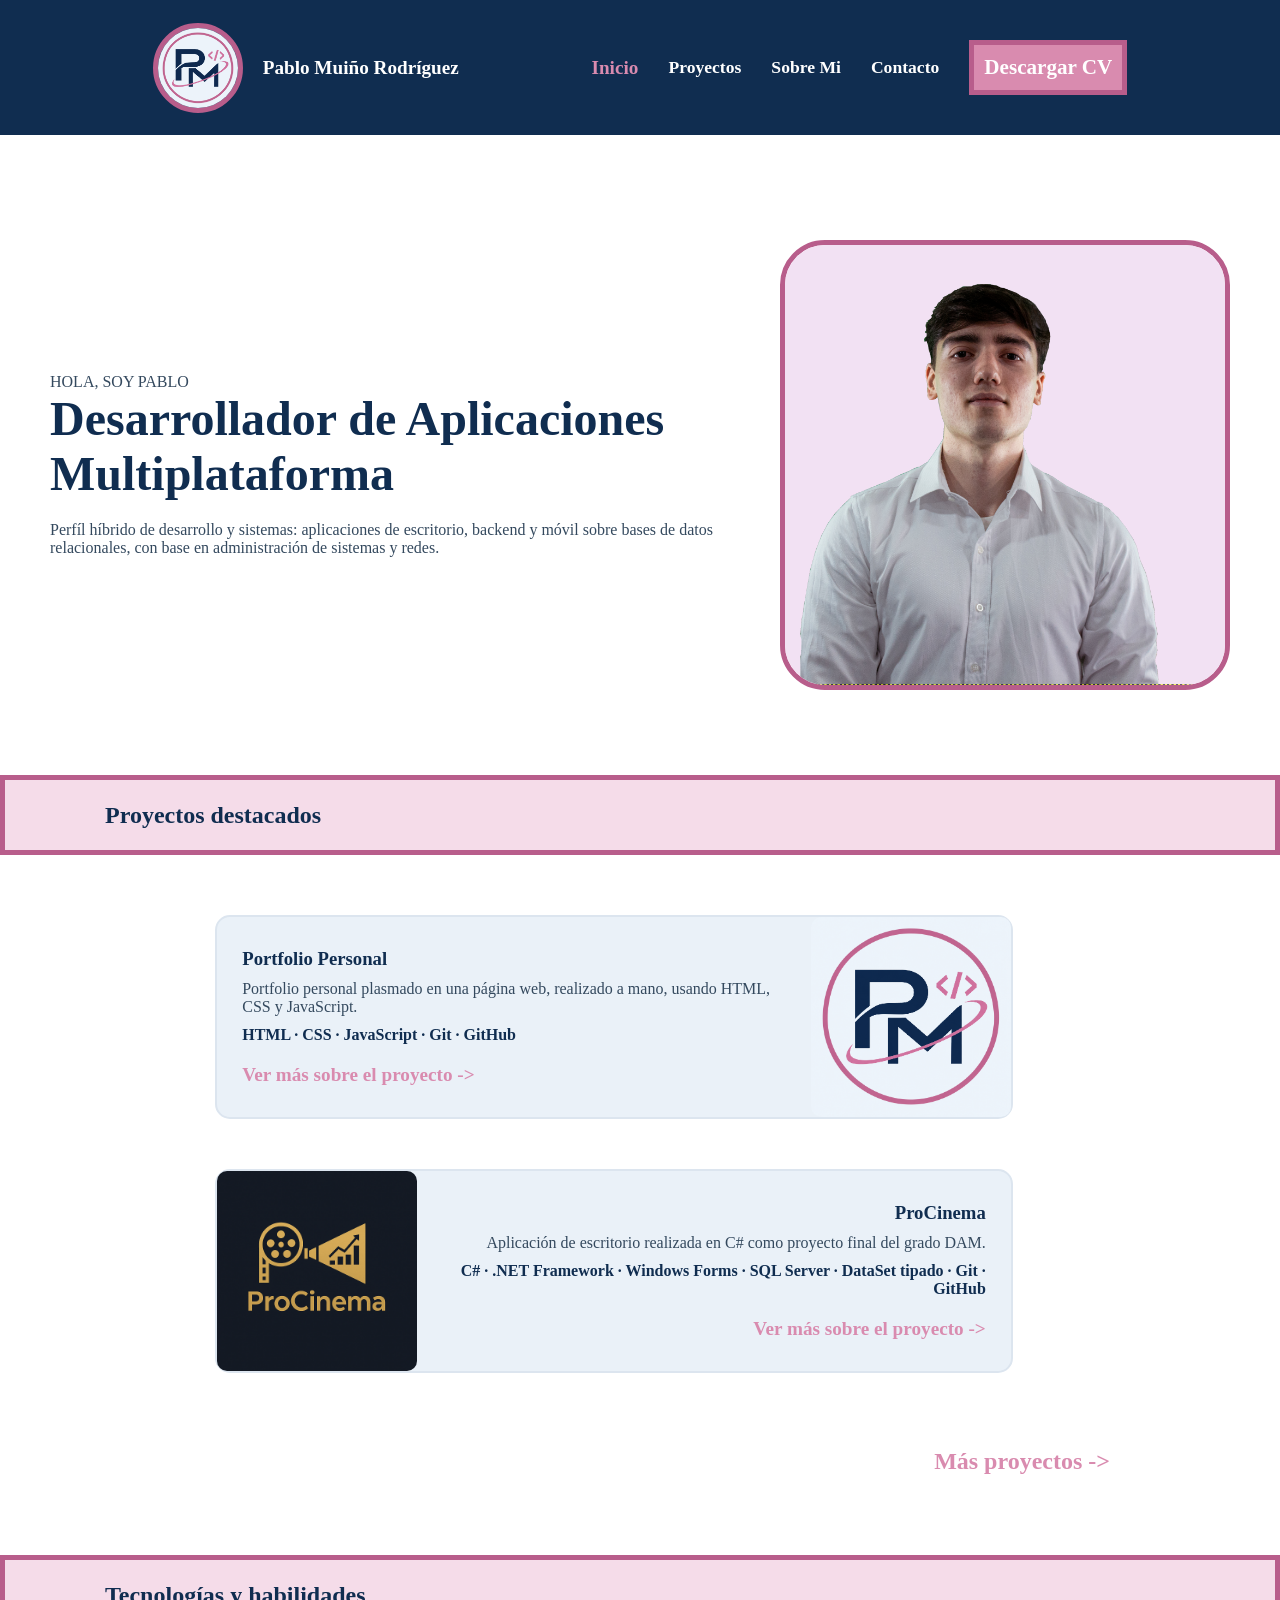
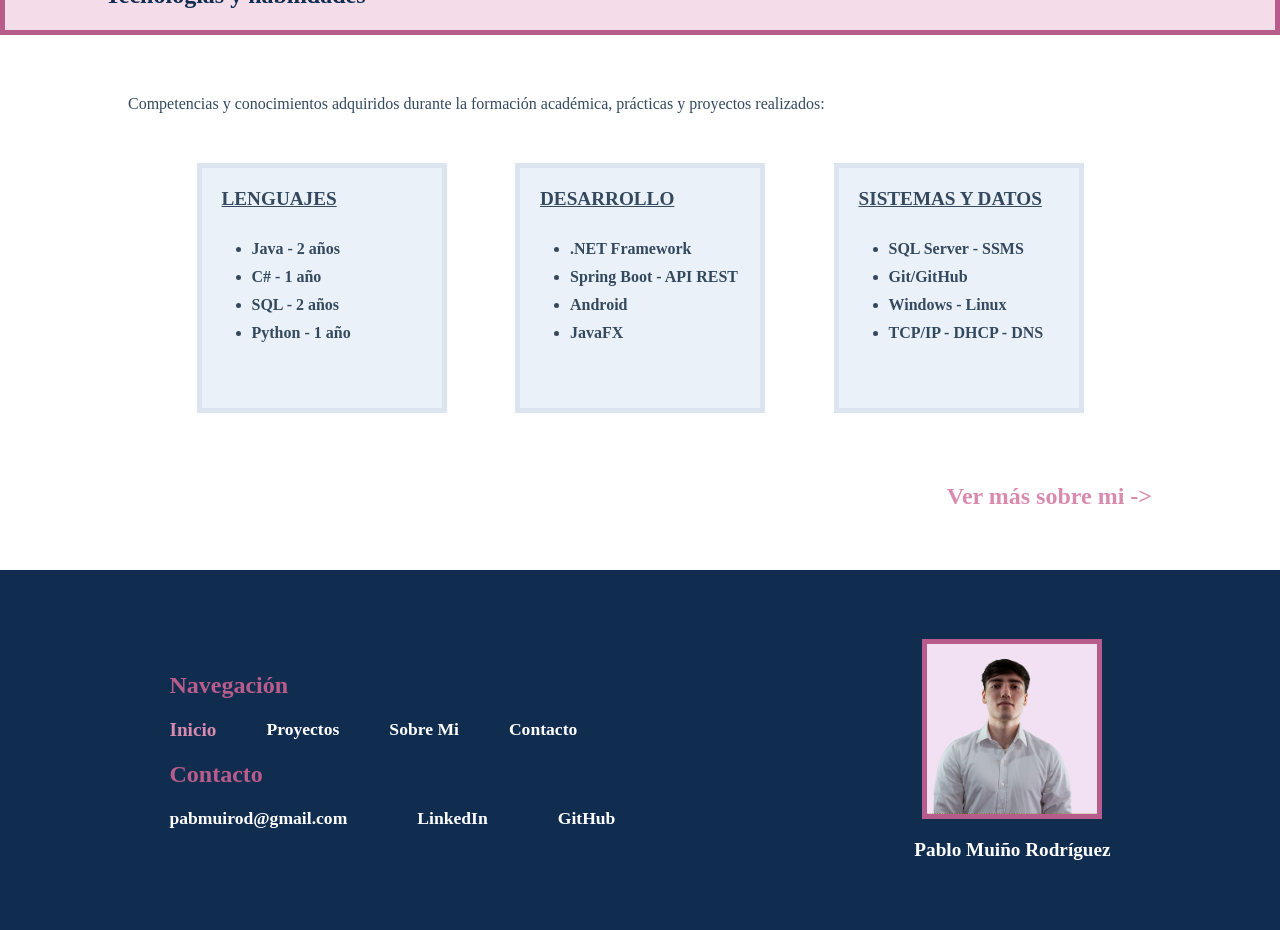
<file: index.html>
<!DOCTYPE html>
    <html lang="en">
    <head>
        <meta charset="UTF-8">
        <meta name="viewport" content="width=device-width, initial-scale=1.0">
        <title>Portfolio-Pablo-Muiño-Rodríguez-Inicio</title>
        <link rel="icon" type="image/png" href="img/logo_portfolio.png">

        <!-- Archivos css relacionados con la página -->
        <link rel="stylesheet" href="css/header.css">
        <link rel="stylesheet" href="css/footer.css">
        <link rel="stylesheet" href="css/index.css">
    </head>
    <body>
        <!-- Header principal de la página web -->
        <header>
            <!-- Nombre e imagen personal incluidos en el header -->
            <div class="headerNombre">
                <img src="img/logo_portfolio.png" alt="Icono de la página web">
                <p>Pablo Muiño Rodríguez</p>
            </div>

            <!-- Apartados de la página web, así como un enlace de descarga del CV personal -->
            <div class="headerApartados">
                <nav class="apartados">
                    <ul>
                        <li><a href="index.html" class="apartadoSeleccionado">Inicio</a></li>
                        <li><a href="proyectos.html">Proyectos</a></li>
                        <li><a href="sobreMi.html">Sobre Mi</a></li>
                        <li><a href="contacto.html">Contacto</a></li>
                    </ul>
                </nav>
                <div class="CV">
                    <a href="docs/CV_Pablo_Muino_Rodriguez.pdf" download="CV_Pablo_Muino_Rodriguez.pdf">Descargar CV</a>
                </div>
            </div>
        </header>

        <!-- Sección de presentación acompañado de una foto personal -->
        <section class="presentacion">
            <div class="textosPresentacion">
                <p>HOLA, SOY PABLO</p>
                <h1>Desarrollador de Aplicaciones Multiplataforma</h1>
                <p>Perfíl híbrido de desarrollo y sistemas: aplicaciones de escritorio, backend y móvil sobre bases de datos relacionales, con base en administración de sistemas y redes.</p>
            </div>
            <img src="img/img_cv.png" alt="Foto personal de frente">
        </section>

        <!-- Sección de proyectos destacados con enlace a la página Proyectos -->
        <section class="proyectosDestacados">

            <!-- Título de la sección -->
            <div class="titulo">
                <h2>Proyectos destacados</h2>
            </div>

            <!-- Contenido de la sección que incluye los diferentes proyectos a modo de "tarjetas" y un enlace a la página Proyectos -->
            <div class="contenido">
                <div class="proyectos">
                    <article class="proyecto">
                        <div class="textos">
                            <h3>Portfolio Personal</h3>
                            <p>Portfolio personal plasmado en una página web, realizado a mano, usando HTML, CSS y JavaScript.</p>
                            <p class="textoTecnologias">HTML · CSS · JavaScript · Git · GitHub</p>
                            <a href="proyectos_individuales.html">Ver más sobre el proyecto -></a>
                        </div>
                        <img src="img/logo_portfolio.png" alt="Imagen del proyecto portfolio">
                    </article>

                    <article class="proyecto">
                        <div class="textos">
                            <h3>ProCinema</h3>
                            <p>Aplicación de escritorio realizada en C# como proyecto final del grado DAM.</p>
                            <p class="textoTecnologias">C# · .NET Framework · Windows Forms · SQL Server · DataSet tipado · Git · GitHub</p>
                            <a href="proyectos_individuales.html">Ver más sobre el proyecto -></a>
                        </div>
                        <img src="img/logo_ProCInema.png" alt="Imagen del proyecto ProCinema">
                    </article>
                </div>

                <!-- Enlace a la página Proyectos -->
                <a href="proyectos.html" class="enlaceProyectos">Más proyectos -></a>
            </div>
        </section>

        <!-- Sección de tecnologías y habilidades con enlace a la página Formacion -->
        <section class="tecnologiasHabilidades">

            <!-- Título de la sección -->
            <div class="titulo">
                <h2>Tecnologías y habilidades</h2>
            </div>

            <!-- Contenido de la sección que incluye las tecnologías y habilidades adquiridas y un enlace a la página Formación -->
            <div class="contenido">
                <p>Competencias y conocimientos adquiridos durante la formación académica, prácticas y proyectos realizados:</p>
                <div class="tecnologias">

                    <!-- Apartado de lenguajes -->
                    <div class="lenguajes">
                        <p class="tituloLenguajes">LENGUAJES</p>
                        <ul>
                            <li>Java - 2 años</li>
                            <li>C# - 1 año</li>
                            <li>SQL - 2 años</li>
                            <li>Python - 1 año</li>
                        </ul>
                    </div>

                    <!-- Apartado de desarrollo -->
                    <div class="desarrollo">
                        <p class="tituloDesarrollo">DESARROLLO</p>
                        <ul>
                            <li>.NET Framework</li>
                            <li>Spring Boot - API REST</li>
                            <li>Android</li>
                            <li>JavaFX</li>
                        </ul>
                    </div>

                    <!-- Apartado de sistemas -->
                    <div class="sistemas">
                        <p class="tituloSistemas">SISTEMAS Y DATOS</p>
                        <ul>
                            <li>SQL Server - SSMS</li>
                            <li>Git/GitHub</li>
                            <li>Windows - Linux</li>
                            <li>TCP/IP - DHCP - DNS</li>
                        </ul>
                    </div>
                </div>

                <!-- Enlace a la página Formación -->
                <a class="enlacePerfil" href="sobreMi.html">Ver más sobre mi -></a>
            </div>
        </section>

        <!-- Footer principal de la página web -->
        <footer>
            <!-- Enlaces de navegación y de contacto -->
            <div class="footerEnlaces">
                <p>Navegación</p>
                <nav class="footerNavegacion">
                    <ul>
                        <li><a href="index.html" class="apartadoSeleccionado">Inicio</a></li>
                        <li><a href="proyectos.html">Proyectos</a></li>
                        <li><a href="sobreMi.html">Sobre Mi</a></li>
                        <li><a href="contacto.html">Contacto</a></li>
                    </ul>
                </nav>
                <p>Contacto</p>
                <div class="footerContacto">
                    <a href="mailto:pabmuirod@gmail.com">pabmuirod@gmail.com</a>
                    <a href="https://www.linkedin.com/in/pablo-muiño-62a3a3372">LinkedIn</a>
                    <a href="https://github.com/Pablo-Muino">GitHub</a>
                </div>
            </div>

            <!-- Nombre e imagen personal incluidos en el footer -->
            <div class="footerNombre">
                <img src="img/img_cv.png" alt="Foto personal de frente">
                <p>Pablo Muiño Rodríguez</p>
            </div>
        </footer>
    </body>
</html>
</file>
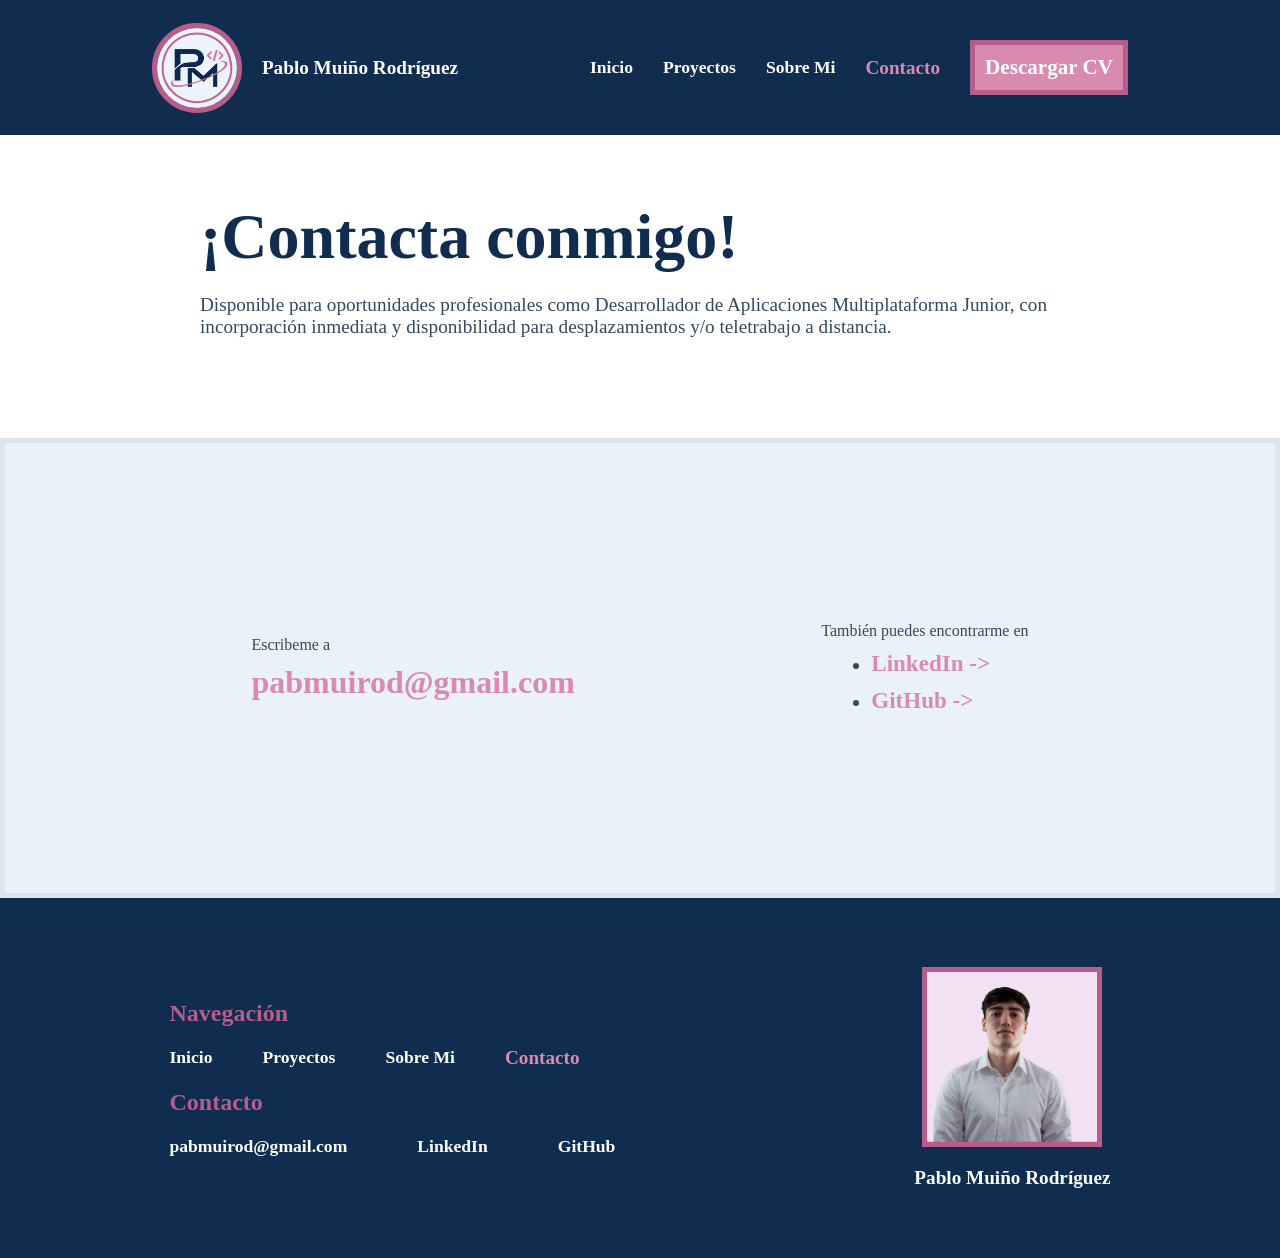
<file: contacto.html>
<!DOCTYPE html>
    <html lang="en">
    <head>
        <meta charset="UTF-8">
        <meta name="viewport" content="width=device-width, initial-scale=1.0">
        <title>Portfolio-Pablo-Muiño-Rodríguez-Contacto</title>
        <link rel="icon" type="image/png" href="img/logo_portfolio.png">

        <!-- Archivos css relacionados con la página -->
        <link rel="stylesheet" href="css/header.css">
        <link rel="stylesheet" href="css/footer.css">
        <link rel="stylesheet" href="css/contacto.css">
    </head>
    <body>
        <!-- Header principal de la página web -->
        <header>
            <!-- Nombre e imagen personal incluidos en el header -->
            <div class="headerNombre">
                <img src="img/logo_portfolio.png" alt="Icono de la página web">
                <p>Pablo Muiño Rodríguez</p>
            </div>

            <!-- Apartados de la página web, así como un enlace de descarga del CV personal -->
            <div class="headerApartados">
                <div class="apartados">
                    <ul>
                        <li><a href="index.html">Inicio</a></li>
                        <li><a href="proyectos.html">Proyectos</a></li>
                        <li><a href="sobreMi.html">Sobre Mi</a></li>
                        <li><a href="contacto.html" class="apartadoSeleccionado">Contacto</a></li>
                    </ul>
                </div>
                <div class="CV">
                    <a href="docs/CV_Pablo_Muino_Rodriguez.pdf" download="CV_Pablo_Muino_Rodriguez.pdf">Descargar CV</a>
                </div>
            </div>
        </header>

        <!-- Encabezado de la página -->
        <section class="encabezado">
            <h1>¡Contacta conmigo!</h1>
            <p>Disponible para oportunidades profesionales como Desarrollador de Aplicaciones Multiplataforma Junior, con incorporación inmediata y disponibilidad para desplazamientos y/o teletrabajo a distancia.</p>
        </section>

        <!-- Información referente a la formación y experiencia profesional -->
        <section class="informacion">
            <div class="correo">
                <p>Escribeme a</p>
                <a href="mailto:pabmuirod@gmail.com">pabmuirod@gmail.com</a>
            </div>

            <div class="otrosEnlaces">
                <p>También puedes encontrarme en</p>
                <ul>
                    <li><a href="https://www.linkedin.com/in/pablo-muiño-62a3a3372">LinkedIn -></a></li>
                    <li><a href="https://github.com/Pablo-Muino">GitHub -></a></li>
                </ul>
            </div>
        </section>

        <!-- Footer principal de la página web -->
        <footer>
            <!-- Enlaces de navegación y de contacto -->
            <div class="footerEnlaces">
                <p>Navegación</p>
                <div class="footerNavegacion">
                    <ul>
                        <li><a href="index.html">Inicio</a></li>
                        <li><a href="proyectos.html">Proyectos</a></li>
                        <li><a href="sobreMi.html">Sobre Mi</a></li>
                        <li><a href="contacto.html" class="apartadoSeleccionado">Contacto</a></li>
                    </ul>
                </div>
                <p>Contacto</p>
                <div class="footerContacto">
                    <a href="mailto:pabmuirod@gmail.com">pabmuirod@gmail.com</a>
                    <a href="https://www.linkedin.com/in/pablo-muiño-62a3a3372">LinkedIn</a>
                    <a href="https://github.com/Pablo-Muino">GitHub</a>
                </div>
            </div>

            <!-- Nombre e imagen personal incluidos en el footer -->
            <div class="footerNombre">
                <img src="img/img_cv.png" alt="Foto personal de frente">
                <p>Pablo Muiño Rodríguez</p>
            </div>
        </footer>
    </body>
</html>
</file>
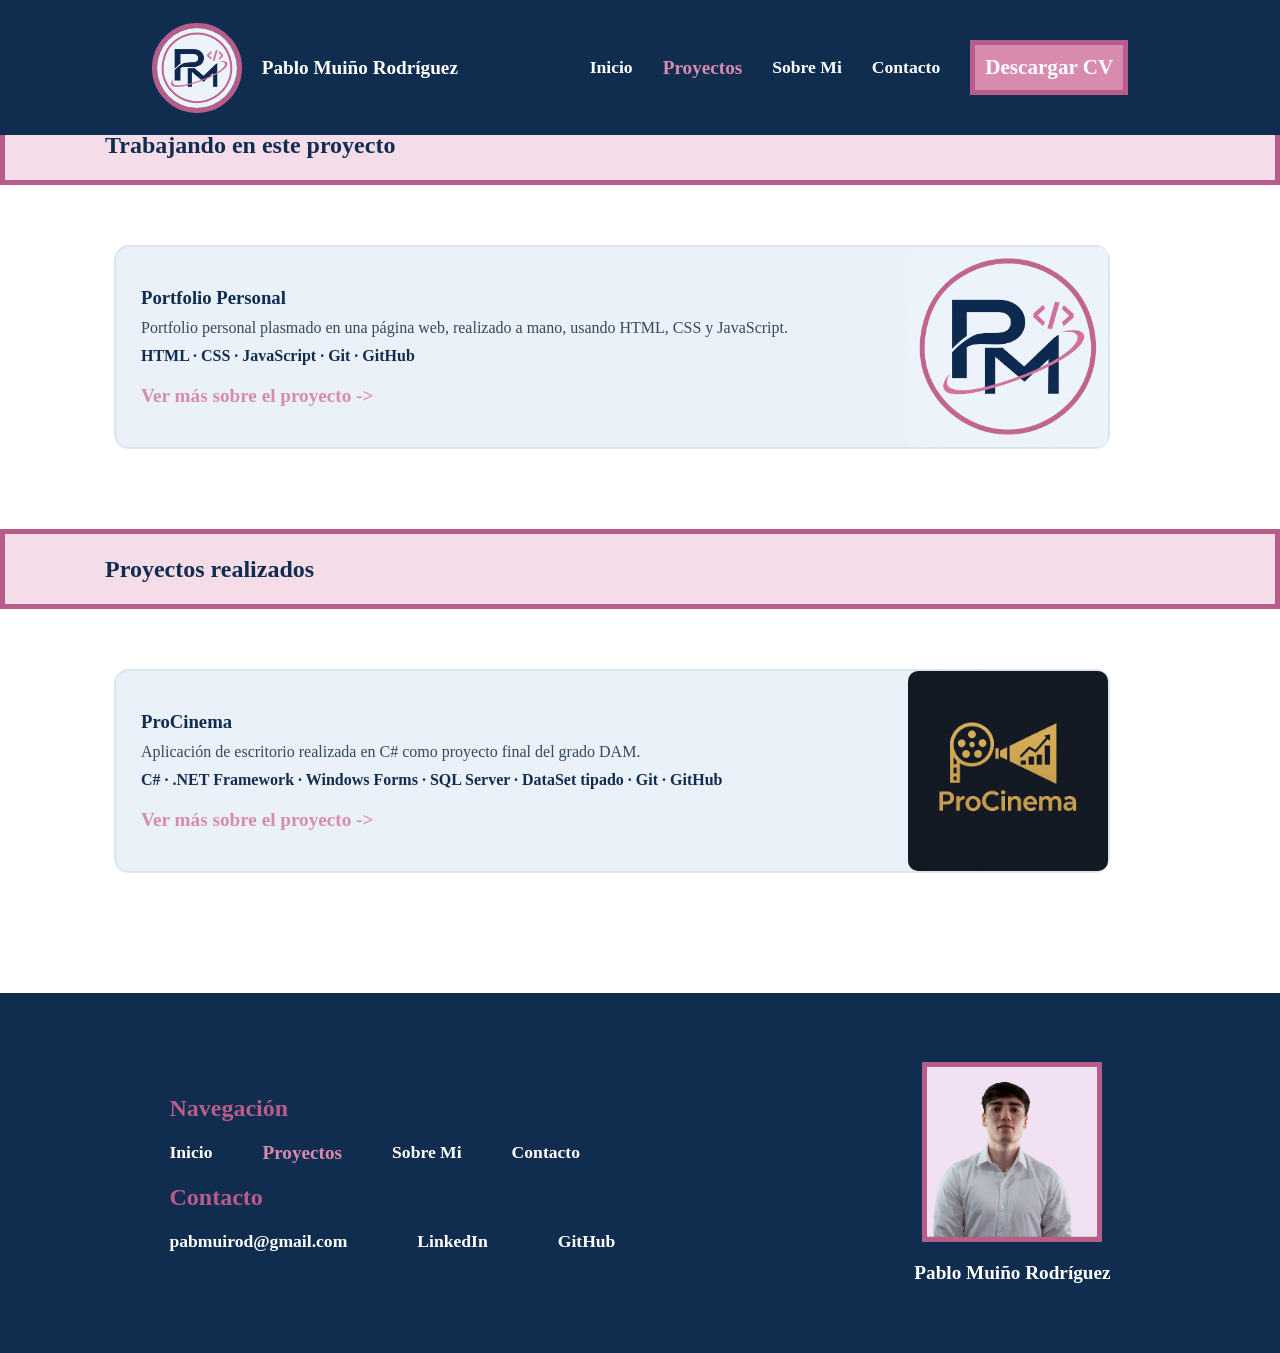
<file: proyectos.html>
<!DOCTYPE html>
<html lang="en">
    <head>
        <meta charset="UTF-8">
        <meta name="viewport" content="width=device-width, initial-scale=1.0">
        <title>Portfolio-Pablo-Muiño-Rodríguez-Proyectos</title>
        <link rel="icon" type="image/png" href="img/logo_portfolio.png">

        <!-- Archivos css relacionados con la página -->
        <link rel="stylesheet" href="css/header.css">
        <link rel="stylesheet" href="css/footer.css">
        <link rel="stylesheet" href="css/proyectos.css">
    </head>
    <body>
        <!-- Header principal de la página web -->
        <header>
            <!-- Nombre e imagen personal incluidos en el header -->
            <div class="headerNombre">
                <img src="img/logo_portfolio.png" alt="Icono de la página web">
                <p>Pablo Muiño Rodríguez</p>
            </div>

            <!-- Apartados de la página web, así como un enlace de descarga del CV personal -->
            <div class="headerApartados">
                <div class="apartados">
                    <ul>
                        <li><a href="index.html">Inicio</a></li>
                        <li><a href="proyectos.html" class="apartadoSeleccionado">Proyectos</a></li>
                        <li><a href="sobreMi.html">Sobre Mi</a></li>
                        <li><a href="contacto.html">Contacto</a></li>
                    </ul>
                </div>
                
                <div class="CV">
                    <a href="docs/CV_Pablo_Muino_Rodriguez.pdf" download="CV_Pablo_Muino_Rodriguez.pdf">Descargar CV</a>
                </div>
            </div>
        </header>

        <!-- Sección de proyecto actual -->
        <section class="proyectoActual">

            <!-- Título de la sección -->
            <div class="titulo">
                <h2>Trabajando en este proyecto</h2>
            </div>

            <!-- Contenido de la sección que incluye el proyecto actual a modo de "tarjeta" -->
            <div class="contenido">
                <div class="proyecto">
                    <div class="textos">
                        <h3>Portfolio Personal</h3>
                        <p>Portfolio personal plasmado en una página web, realizado a mano, usando HTML, CSS y JavaScript.</p>
                        <p class="textoTecnologias">HTML · CSS · JavaScript · Git · GitHub</p>
                        <a href="proyectos_individuales.html">Ver más sobre el proyecto -></a>
                    </div>
                    <img src="img/logo_portfolio.png" alt="Imagen del proyecto portfolio">
                </div>
            </div>
        </section>

        <!-- Sección de proyectos -->
        <section class="proyectos">

            <!-- Título de la sección -->
            <div class="titulo">
                <h2>Proyectos realizados</h2>
            </div>

            <!-- Contenido de la sección que incluye el resto de proyectos a modo de "tarjeta" -->
            <div class="contenido">
                <div class="proyecto">
                    <div class="textos">
                        <h3>ProCinema</h3>
                        <p>Aplicación de escritorio realizada en C# como proyecto final del grado DAM.</p>
                        <p class="textoTecnologias">C# · .NET Framework · Windows Forms · SQL Server · DataSet tipado · Git · GitHub</p>
                        <a href="proyectos_individuales.html">Ver más sobre el proyecto -></a>
                    </div>
                    <img src="img/logo_ProCInema.png" alt="Imagen del proyecto ProCinema">
                </div>
            </div>
        </section>

        <!-- Footer principal de la página web -->
        <footer>
            <!-- Enlaces de navegación y de contacto -->
            <div class="footerEnlaces">
                <p>Navegación</p>
                <div class="footerNavegacion">
                    <ul>
                        <li><a href="index.html">Inicio</a></li>
                        <li><a href="proyectos.html" class="apartadoSeleccionado">Proyectos</a></li>
                        <li><a href="sobreMi.html">Sobre Mi</a></li>
                        <li><a href="contacto.html">Contacto</a></li>
                    </ul>
                </div>

                <p>Contacto</p>
                <div class="footerContacto">
                    <a href="mailto:pabmuirod@gmail.com">pabmuirod@gmail.com</a>
                    <a href="https://www.linkedin.com/in/pablo-muiño-62a3a3372">LinkedIn</a>
                    <a href="https://github.com/Pablo-Muino">GitHub</a>
                </div>
            </div>

            <!-- Nombre e imagen personal incluidos en el footer -->
            <div class="footerNombre">
                <img src="img/img_cv.png" alt="Foto personal de frente">
                <p>Pablo Muiño Rodríguez</p>
            </div>
        </footer>
    </body>
</html>
</file>
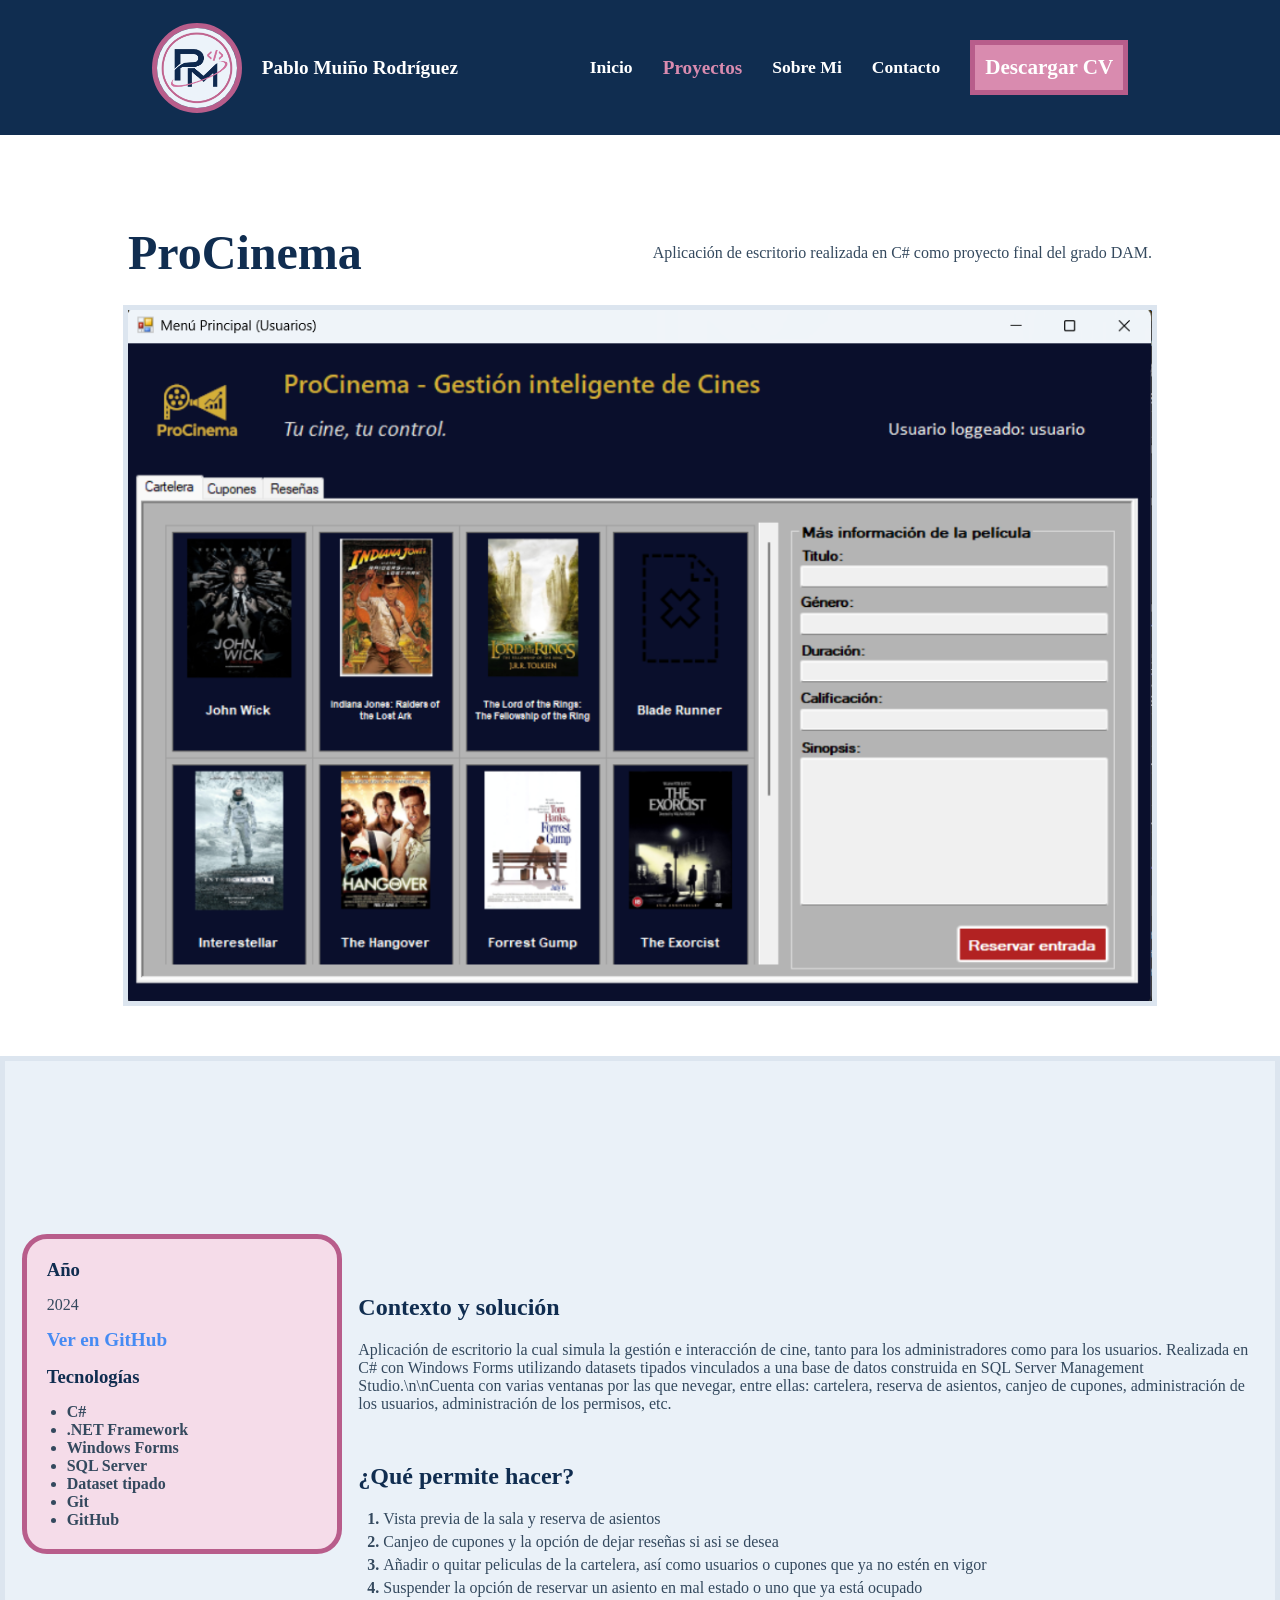
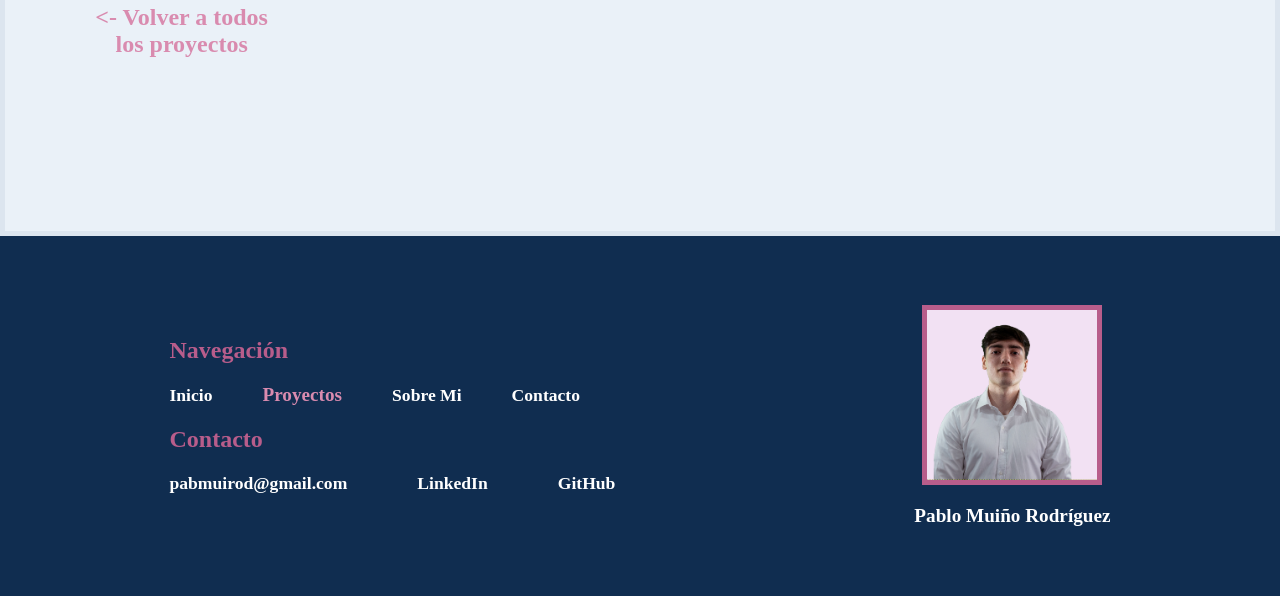
<file: proyectos_individuales.html>
<!DOCTYPE html>
<html lang="en">
    <head>
        <meta charset="UTF-8">
        <meta name="viewport" content="width=device-width, initial-scale=1.0">
        <title>Portfolio-Pablo-Muiño-Rodríguez-Proyectos-Individuales</title>
        <link rel="icon" type="image/png" href="img/logo_portfolio.png">

        <!-- Archivos css relacionados con la página -->
        <link rel="stylesheet" href="css/header.css">
        <link rel="stylesheet" href="css/footer.css">
        <link rel="stylesheet" href="css/proyectos_individuales.css">
    </head>
    <body>
        <!-- Header principal de la página web -->
        <header>
            <!-- Nombre e imagen personal incluidos en el header -->
            <div class="headerNombre">
                <img src="img/logo_portfolio.png" alt="Icono de la página web">
                <p>Pablo Muiño Rodríguez</p>
            </div>

            <!-- Apartados de la página web, así como un enlace de descarga del CV personal -->
            <div class="headerApartados">
                <div class="apartados">
                    <ul>
                        <li><a href="index.html">Inicio</a></li>
                        <li><a href="proyectos.html" class="apartadoSeleccionado">Proyectos</a></li>
                        <li><a href="sobreMi.html">Sobre Mi</a></li>
                        <li><a href="contacto.html">Contacto</a></li>
                    </ul>
                </div>
                
                <div class="CV">
                    <a href="docs/CV_Pablo_Muino_Rodriguez.pdf" download="CV_Pablo_Muino_Rodriguez.pdf">Descargar CV</a>
                </div>
            </div>
        </header>

        <!-- Sección del proyecto actual -->
        <section class="proyecto">

            <!-- Encabezado del proyecto actual -->
            <div class="encabezado">
                <div class="tituloDescripcion">
                    <h1>ProCinema</h1>
                    <p>Aplicación de escritorio realizada en C# como proyecto final del grado DAM.</p>
                </div>
                <img src="img/img_ProCinema.png" alt="Imagen completa del proyecto ProCinema">
            </div>
            
            <!-- Información adicional del proyecto -->
            <div class="informacion">

                <!-- Detalles del proyecto y enlace a la página proyectos -->
                <div class="detallesVolver">
                    <div class="detalles">
                        <h3>Año</h3>
                        <p>2024</p>
                        <a href="https://github.com/Pablo-Muino/TFG-DAM-ProCinema">Ver en GitHub</a>
                        <h3>Tecnologías</h3>
                        <ul>
                            <li>C#</li>
                            <li>.NET Framework</li>
                            <li>Windows Forms</li>
                            <li>SQL Server</li>
                            <li>Dataset tipado</li>
                            <li>Git</li>
                            <li>GitHub</li>
                        </ul>
                    </div>
                    
                    <a class="enlaceProyectos" href="proyectos.html"><- Volver a todos los proyectos</a>
                </div>

                <!-- Contexto del proyecto y sus funcionalidades -->
                <div class="contextoFunciones">
                    <div class="contexto">
                        <h2>Contexto y solución</h2>
                        <p>Aplicación de escritorio la cual simula la gestión e interacción de cine, tanto para los administradores como para los usuarios. Realizada en C# con Windows Forms utilizando datasets tipados vinculados a una base de datos construida en SQL Server Management Studio.\n\nCuenta con varias ventanas por las que nevegar, entre ellas: cartelera, reserva de asientos, canjeo de cupones, administración de los usuarios, administración de los permisos, etc.</p>
                    </div>
                    <div class="funciones">
                        <h2>¿Qué permite hacer?</h2>
                        <ol>
                            <li>Vista previa de la sala y reserva de asientos</li>
                            <li>Canjeo de cupones y la opción de dejar reseñas si asi se desea</li>
                            <li>Añadir o quitar peliculas de la cartelera, así como usuarios o cupones que ya no estén en vigor</li>
                            <li>Suspender la opción de reservar un asiento en mal estado o uno que ya está ocupado</li>
                        </ol>
                    </div>
                </div>
            </div>
        </section>

        <!-- Footer principal de la página web -->
        <footer>
            <!-- Enlaces de navegación y de contacto -->
            <div class="footerEnlaces">
                <p>Navegación</p>
                <div class="footerNavegacion">
                    <ul>
                        <li><a href="index.html">Inicio</a></li>
                        <li><a href="proyectos.html" class="apartadoSeleccionado">Proyectos</a></li>
                        <li><a href="sobreMi.html">Sobre Mi</a></li>
                        <li><a href="contacto.html">Contacto</a></li>
                    </ul>
                </div>

                <p>Contacto</p>
                <div class="footerContacto">
                    <a href="mailto:pabmuirod@gmail.com">pabmuirod@gmail.com</a>
                    <a href="https://www.linkedin.com/in/pablo-muiño-62a3a3372">LinkedIn</a>
                    <a href="https://github.com/Pablo-Muino">GitHub</a>
                </div>
            </div>

            <!-- Nombre e imagen personal incluidos en el footer -->
            <div class="footerNombre">
                <img src="img/img_cv.png" alt="Foto personal de frente">
                <p>Pablo Muiño Rodríguez</p>
            </div>
        </footer>
    </body>
</html>
</file>
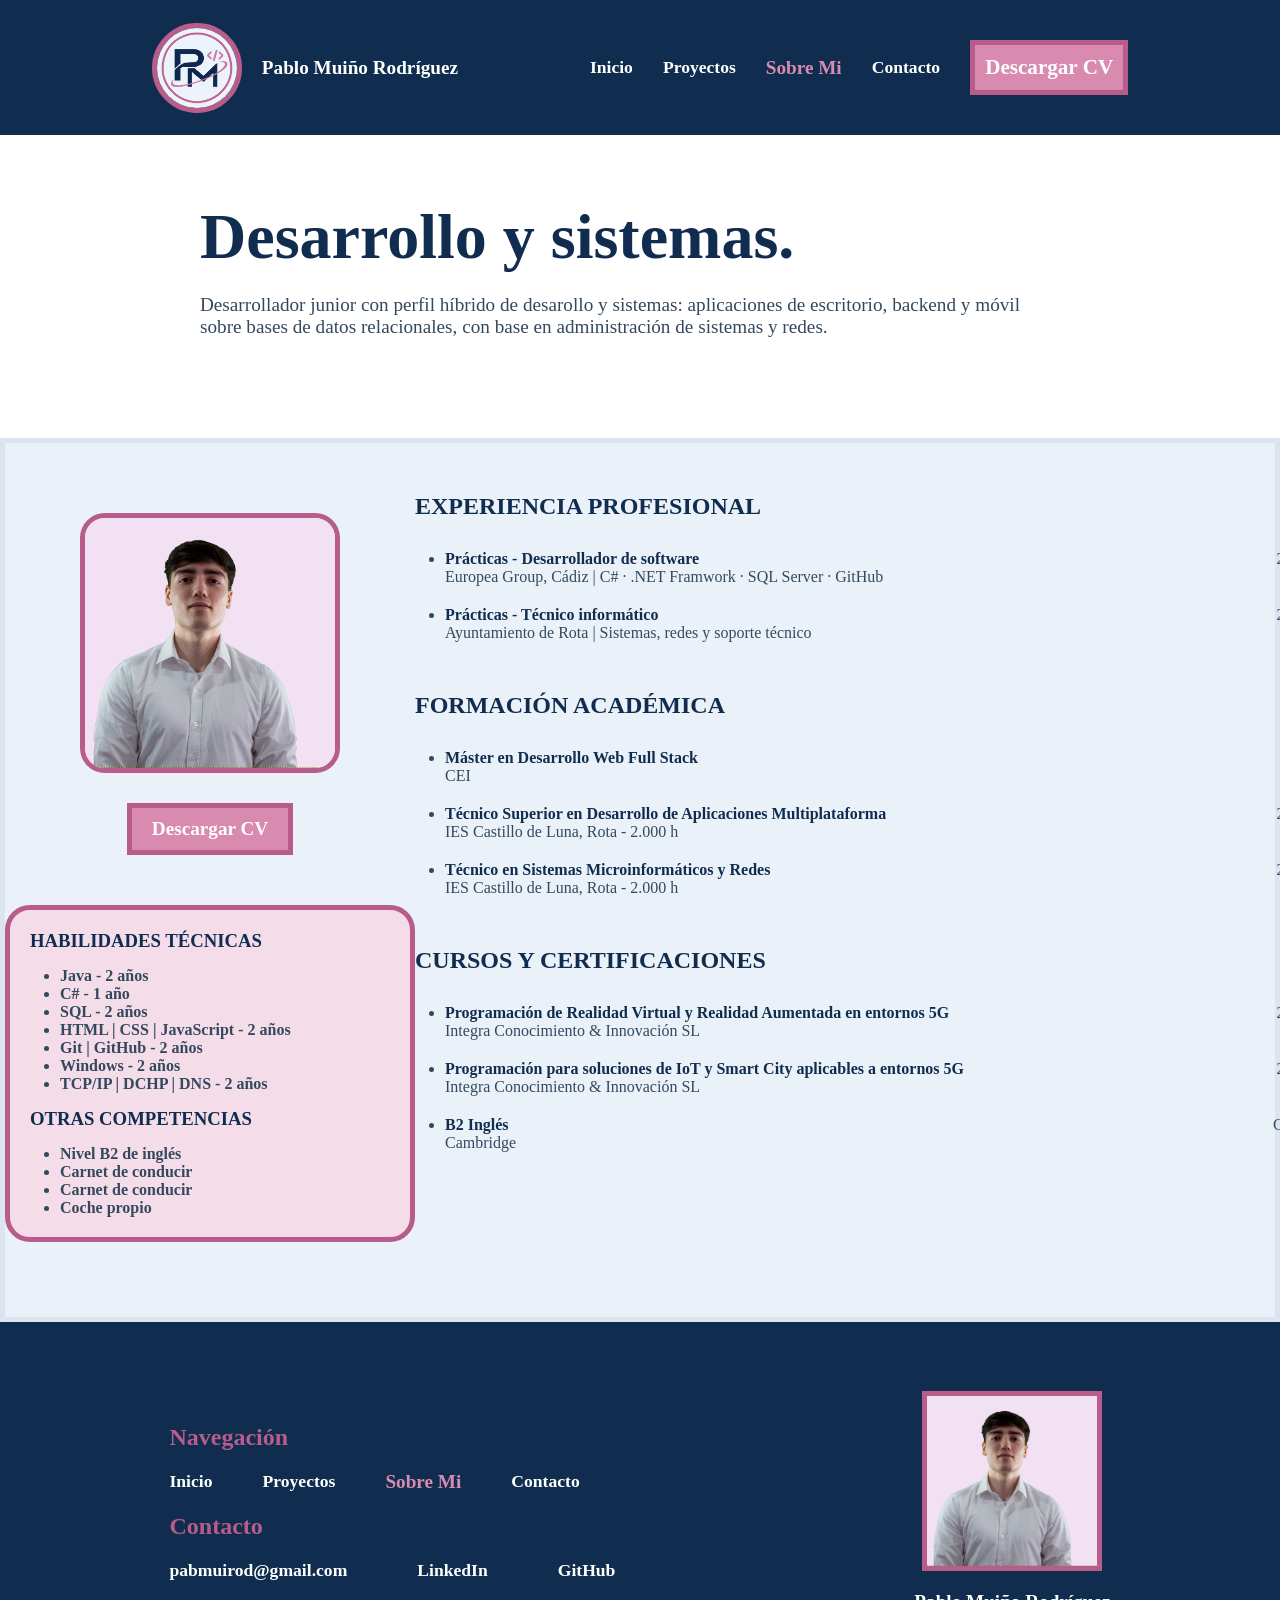
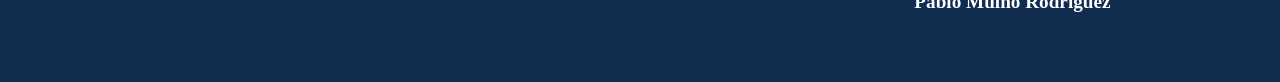
<file: sobreMi.html>
<!DOCTYPE html>
    <html lang="en">
    <head>
        <meta charset="UTF-8">
        <meta name="viewport" content="width=device-width, initial-scale=1.0">
        <title>Portfolio-Pablo-Muiño-Rodríguez-Sobre Mi</title>
        <link rel="icon" type="image/png" href="img/logo_portfolio.png">

        <!-- Archivos css relacionados con la página -->
        <link rel="stylesheet" href="css/header.css">
        <link rel="stylesheet" href="css/footer.css">
        <link rel="stylesheet" href="css/sobreMi.css">
    </head>
    <body>
        <!-- Header principal de la página web -->
        <header>
            <!-- Nombre e imagen personal incluidos en el header -->
            <div class="headerNombre">
                <img src="img/logo_portfolio.png" alt="Icono de la página web">
                <p>Pablo Muiño Rodríguez</p>
            </div>

            <!-- Apartados de la página web, así como un enlace de descarga del CV personal -->
            <div class="headerApartados">
                <div class="apartados">
                    <ul>
                        <li><a href="index.html">Inicio</a></li>
                        <li><a href="proyectos.html">Proyectos</a></li>
                        <li><a href="sobreMi.html" class="apartadoSeleccionado">Sobre Mi</a></li>
                        <li><a href="contacto.html">Contacto</a></li>
                    </ul>
                </div>
                <div class="CV">
                    <a href="docs/CV_Pablo_Muino_Rodriguez.pdf" download="CV_Pablo_Muino_Rodriguez.pdf">Descargar CV</a>
                </div>
            </div>
        </header>

        <!-- Encabezado de la página -->
        <section class="encabezado">
            <h1>Desarrollo y sistemas.</h1>
            <p>Desarrollador junior con perfil híbrido de desarollo y sistemas: aplicaciones de escritorio, backend y móvil sobre bases de datos relacionales, con base en administración de sistemas y redes.</p>
        </section>

        <!-- Información referente a la formación y experiencia profesional -->
        <section class="informacion">

            <!-- Imagen de CV y habilidades técnicas personales -->
            <div class="imagenHabilidades">
                <div class="imagenCV">
                    <img src="img/img_cv.png" alt="Imagen personal de frente">
                    <a href="docs/CV_Pablo_Muino_Rodriguez.pdf" download="CV_Pablo_Muino_Rodriguez.pdf">Descargar CV</a>
                </div>

                <div class="habilidadesTecnicas">
                    <!-- Habilidades técnicas personales -->
                    <h3>HABILIDADES TÉCNICAS</h3>
                    <ul class="habilidades">
                        <li>Java - 2 años</li>
                        <li>C# - 1 año</li>
                        <li>SQL - 2 años</li>
                        <li>HTML | CSS | JavaScript - 2 años</li>
                        <li>Git | GitHub - 2 años</li>
                        <li>Windows - 2 años</li>
                        <li>TCP/IP | DCHP | DNS - 2 años</li>
                    </ul>

                    <!-- Otras competencias de importancia -->
                    <h3>OTRAS COMPETENCIAS</h3>
                    <ul class="habilidades">
                        <li>Nivel B2 de inglés</li>
                        <li>Carnet de conducir</li>
                        <li>Carnet de conducir</li>
                        <li>Coche propio</li>
                    </ul>
                </div>
            </div>

            <!-- Información detallada sobre la formación y experiencia profesional -->
            <div class="info">

                <!-- Experiencias profesionales adquiridas durante el tiempo -->
                <div class="contenedorExperiencia">
                    <h2>EXPERIENCIA PROFESIONAL</h2>
                    <ul>
                        <li class="experiencia">
                            <div>
                                <p class="tituloExperiencia">Prácticas - Desarrollador de software</p>
                                <p>2024/2025</p>
                            </div>
                            <p class="detalles">Europea Group, Cádiz | C# · .NET Framwork · SQL Server · GitHub</p>
                        </li>

                        <li class="experiencia">
                            <div>
                                <p class="tituloExperiencia">Prácticas - Técnico informático</p>
                                <p>2023/2023</p>
                            </div>
                            <p class="detalles">Ayuntamiento de Rota | Sistemas, redes y soporte técnico</p>
                        </li>
                    </ul>
                </div>
                
                <!-- Formaciones adquiridas durante el tiempo -->
                <div class="contenedorFormacion">
                    <h2>FORMACIÓN ACADÉMICA</h2>
                    <ul>
                        <li class="formacion">
                            <div>
                                <p class="tituloFormacion">Máster en Desarrollo Web Full Stack</p>
                                <p>En curso</p>
                            </div>
                            <p class="detalles">CEI</p>
                        </li>

                        <li class="formacion">
                            <div>
                                <p class="tituloFormacion">Técnico Superior en Desarrollo de Aplicaciones Multiplataforma</p>
                                <p>2023/2025</p>
                            </div>
                            <p class="detalles">IES Castillo de Luna, Rota - 2.000 h</p>
                        </li>

                        <li class="formacion">
                            <div>
                                <p class="tituloFormacion">Técnico en Sistemas Microinformáticos y Redes</p>
                                <p>2021/2023</p>
                            </div>
                            <p class="detalles">IES Castillo de Luna, Rota - 2.000 h</p>
                        </li>
                    </ul>
                </div>

                <!-- Cursos y certificaciones adquiridas durante el tiempo -->
                <div class="cursosCertificaciones">
                    <h2>CURSOS Y CERTIFICACIONES</h2>
                    <ul>
                        <li class="curso">
                            <div>
                                <p class="tituloCurso">Programación de Realidad Virtual y Realidad Aumentada en entornos 5G</p>
                                <p>2026/2026</p>
                            </div>
                            <p class="detalles">Integra Conocimiento & Innovación SL</p>
                        </li>

                        <li class="curso">
                            <div>
                                <p class="tituloCurso">Programación para soluciones de IoT y Smart City aplicables a entornos 5G</p>
                                <p>2026/2026</p>
                            </div>
                            <p class="detalles">Integra Conocimiento & Innovación SL</p>
                        </li>

                        <li class="curso">
                            <div>
                                <p class="tituloCurso">B2 Inglés</p>
                                <p>Certificado</p>
                            </div>
                            <p class="detalles">Cambridge</p>
                        </li>
                    </ul>
                </div>
            </div>
        </section>

        <!-- Footer principal de la página web -->
        <footer>
            <!-- Enlaces de navegación y de contacto -->
            <div class="footerEnlaces">
                <p>Navegación</p>
                <div class="footerNavegacion">
                    <ul>
                        <li><a href="index.html">Inicio</a></li>
                        <li><a href="proyectos.html">Proyectos</a></li>
                        <li><a href="sobreMi.html" class="apartadoSeleccionado">Sobre Mi</a></li>
                        <li><a href="contacto.html">Contacto</a></li>
                    </ul>
                </div>
                <p>Contacto</p>
                <div class="footerContacto">
                    <a href="mailto:pabmuirod@gmail.com">pabmuirod@gmail.com</a>
                    <a href="https://www.linkedin.com/in/pablo-muiño-62a3a3372">LinkedIn</a>
                    <a href="https://github.com/Pablo-Muino">GitHub</a>
                </div>
            </div>

            <!-- Nombre e imagen personal incluidos en el footer -->
            <div class="footerNombre">
                <img src="img/img_cv.png" alt="Foto personal de frente">
                <p>Pablo Muiño Rodríguez</p>
            </div>
        </footer>
    </body>
</html>
</file>
<file: css/header.css>
/*
    ------------- PROPIEDADES DEL HEADER -----------------------------------------------------------------------------------------------
*/
header {
    padding: 0 20px;        /*El header tendrá un padding de 20px a ambos lados*/
    width: calc(100% - 40px);       /*Al haber indicado el padding el ancho debe de ser el total menos este*/
    height: 15dvh;      /*Se especifica que el alto del header sea 15dvh, es decir, que ocupe un 15% de la pantalla completa*/
    background-color: #102d50;
    display: flex;
    justify-content: space-evenly;      /*Se especifica que los elementos del header estén espaciados equitativamente*/
    align-items: center;        /*Se especifica que los elementos del header estén alineados en el centro*/
    position: fixed;        /*Se especifica que el header no se moverá de la pantalla aún habiendo scroll*/
    top: 0;     /*El header estará anclado a la parte superior de la pantalla*/
}

.headerNombre {
    display: flex;
    justify-content: space-between;     /*Se especifica que los elementos del div headerNombre tengan un espacio en medio*/
    align-items: center;        /*Se especifica que los elementos del div headerNombre estén alineados en el centro*/
    gap: 20px;      /*El espacio que separa a ambos elementos será de 20px*/
}

.headerNombre img {
    height: calc(10dvh - 10px);     /*El alto de la imagen será 10dvh menos lo que ocupa su borde*/
    width: calc(10dvh - 10px);      /*El ancho de la imagen será 10dvh menos lo que ocupa su borde*/
    object-fit: cover;      /*Se indica que la imagen debe de cubrir todo su contenedor*/
    border: 5px solid #b85d8b;      /*Se le pone un borde de 5px*/
    border-radius: 50%;     /*Se indica que la imagen tenga un borde circular*/
}

.headerNombre p {
    font-weight: bold;      /*Se indica que el texto sea en negrita*/
    font-size: 1.2em;       /*Se indica que el tamaño de fuente sea 1.2em*/
    color: white;       /*Se indica que el color de la fuente del texto sea blanco*/
}

.headerApartados {
    display: flex;
    justify-content: space-between;      /*Se especifica que los elementos del div headerApartados estén espaciados equitativamente*/
    align-items: center;        /*Se especifica que los elementos del div headerApartados estén alineados en el centro*/
    gap: 30px;      /*El espacio que separa a ambos elementos será de 30px*/
}

.apartados ul {
    display: flex;
    justify-content: space-evenly;      /*Se especifica que los elementos de la lista estén espaciados equitativamente*/
    align-items: center;        /*Se especifica que los elementos de la lista estén alineados en el centro*/
    gap: 30px;      /*El espacio que separa a los elementos será de 30px*/
    text-align: right;      /*Se especifica que el texto de los elementos esté alineado a la derecha*/
    list-style: none;       /*Se eliminan los marcadores de la lista*/
}

.apartados a {
    display: inline-block;      /*Se especifica que los enlaces del nav apartados sean inline-block*/
}

.apartados a:not(.apartadoSeleccionado) {
    text-decoration: none;      /*Se indica que los hipervínculos no tengan ningún estilo*/
    color: white;       /*Se indica que los hipervínculos sean de color blanco*/
    font-size: 1.1em;       /*Se indica que el tamaño de fuente sea 1.1em*/
}

.CV {
    background-color: #D98BAF;      /*Se especifica que el fondo del div CV sea de este color*/
    border: 5px solid #b85d8b;      /*Se le añade un borde de 5px*/
    padding: 10px;      /*Se le indica que haya espaciado de 10px alrededor del contenido*/
    color: white;       /*El color de la fuente será blanco*/
    font-size: 1.1em;       /*El tamaño de fuente será 1.1em*/
    font-weight: bold;      /*La fuente será en negrita*/
    transition: filter 0.5s;        /*Se atribuye una transición al div CV que durará 0.5s*/
    text-align: center;     /*El texto estará centrado*/
}

.CV a {
    text-decoration: none;      /*Se indica que los hipervínculos no tengan ningún estilo*/
    color: white;       /*El color de fuente será blanco*/
}

.CV:hover {     /*Efecto que se realizará el div CV al pasar el ratón por encima*/
    filter: hue-rotate(24deg);      /*Se cambiará el tono del div CV 24 grados en el círculo cromático de colores*/
}

@media screen and (max-width: 1000px) {     /*Media query que se efectuará cuando la pantalla tenga como máximo 1000px de ancho*/
    .headerNombre p {
        font-size: 1em;     /*Se cambiará el tamaño de fuente del texto del div headerNombre*/
        width: 100px;       /*Se cambiará el tamaño del texto del div headerNombre*/
    }

    .headerApartados {
        gap: 15px;      /*Se cambiará el espacio entre elementos del div headerApartados*/
        font-size: 1em;     /*Se cambiará el tamaño de fuente de los textos del div headerApartados*/
    }

    .headerNombre {
        gap: 10px;      /*Se cambiará el espacio entre elementos del div headerNombre*/
    }

    .CV {
        font-size: 1em;       /*Se cambiará el tamaño de fuente del texto del div CV*/
    }
}

@media screen and (max-width: 750px) {      /*Media query que se efectuará cuando la pantalla tenga como máximo 750px de ancho*/
    header {
        height: 20dvh;      /*Se cambiará la altura del header para que ocupe más*/
    }

    .headerNombre {
        flex-direction: column;     /*Se cambiará la distribución de la imagen y el nombre, pasando a estar uno debajo del otro*/
        text-align: center;     /*El nombre estará centrado*/
        font-size: 0.9em;       /*Se cambiará el tamaño del nombre*/
    }

    .headerNombre img {
        height: calc(8dvh - 10px);     /*El alto de la imagen será 8dvh menos lo que ocupa su borde*/
        width: calc(8dvh - 10px);      /*El ancho de la imagen será 8dvh menos lo que ocupa su borde*/
    }

    .CV {
        font-size: 0.8em;     /*Se cambiará el tamaño de fuente del texto del div CV*/
        width: 70px;        /*Se cambiará el ancho del botón para que ocupe menos*/
    }

    .apartados ul {
        font-size: 0.8em;       /*Se cambiará el tamaño de fuente del texto de los apartados*/
        display: grid;      /*Se cambiará el display de flex a grid*/
        grid-template-rows: repeat(4, 1fr);      /*Se especificará que el grid tenga 4 filas del mismo tamaño*/
        row-gap: 2.5px;      /*Se especificará que el espacio entre las filas sea de 2.5px*/
    }

    .headerApartados {
        gap: 20px;      /*El espaciado entre apartados será menor*/
    }
}

@media screen and (max-height: 500px) {     /*Media query que se efectuará cuando la pantalla tenga como máximo 500px de alto*/
    .CV {
        scale: 0.6;     /*Se escala el tamaño del hipervínculo a 0.6 veces su tamaño original*/
    }

    .headerNombre p {
        font-size: 1em;     /*Se cambiará el tamaño de fuente del texto del div headerNombre*/
    }
}
</file>
<file: css/footer.css>
/*
    ------------- PROPIEDADES DEL FOOTER -----------------------------------------------------------------------------------------------
*/
footer {
    padding: 0 20px;        /*El footer tendrá un padding de 20px a ambos lados*/
    width: calc(100% - 40px);       /*Al haber indicado el padding el ancho debe de ser el total menos este*/
    height: 40dvh;      /*Se especifica que el alto del header sea 40dvh, es decir, que ocupe un 40% de la pantalla completa*/
    background-color: #102d50;
    display: flex;
    justify-content: space-around;      /*Se especifica que los elementos del footer estén espaciados equitativamente teniendo el mismo espacio a su alrededor*/
    align-items: center;        /*Se especifica que los elementos del footer estén alineados en el centro*/
}

.footerEnlaces {
    display: flex;
    flex-direction: column;     /*Se especifica que los enlaces estén dispuestos en columnas*/
    justify-content: center;        /*Se indica que los enlaces estén centrados*/
    align-items: start;     /*Se indica que los enlaces se alineen a la izquierda*/
    gap: 20px;      /*Se especifica un espaciado entre los enlaces de 20px*/
}

.footerEnlaces p {
    font-weight: bold;      /*Se indica que los párrados del div footerEnlaces se muestren en negrita*/
    color: #b85d8b;
    font-size: 1.5em;       /*Se indica que los párrafos del div footerEnlaces tengan un tamaño de 1.5em*/
}

.footerEnlaces a:not(.apartadoSeleccionado) {
    color: white;       /*Se indica que los hipervínculos sean de color blanco*/
    font-size: 1.1em;       /*Se indica que los hipervínculos del div footerEnlaces tengan un tamaño de 1.1em*/
}

.footerNavegacion ul {
    display: flex;
    justify-content: space-evenly;      /*Se indica que los elementos del nav footerNavegacion estén espaciados equitativamente*/
    align-items: center;        /*Se indica que los elementos estén centrados*/
    gap: 50px;      /*Se especifica un espaciado entre elementos de 50px*/
    list-style: none;       /*Se eliminan los marcadores de la lista*/
}

.footerNavegacion a {
    display: inline-block;      /*Se especifica que los enlaces del nav apartados sean inline-block*/
}

.footerContacto {
    display: flex;
    justify-content: space-evenly;      /*Se indica que los elementos del div footerContacto estén espaciados equitativamente*/
    align-items: center;         /*Se indica que los elementos estén centrados*/
    gap: 70px;      /*Se especifica un espaciado entre elementos de 70px*/
}

.footerNombre {
    display: flex;
    flex-direction: column;     /*Se indica que los elementos del div footerNombre estén dispuestos en columnas*/
    justify-content: center;        /*Se indica que los elementos estén centrados en el eje principal*/
    align-items: center;        /*Se indica que los elementos estén centrados en el eje horizonñtal*/
    gap: 20px;      /*Se especifica un espaciado entre los elementos de 20px*/
}

.footerNombre img {
    height: calc(20dvh - 10px);     /*El alto de la imagen será 30dvh menos lo que ocupa su borde*/
    width: calc(20dvh - 10px);      /*El ancho de la imagen será 30dvh menos lo que ocupa su borde*/
    object-fit: cover;      /*Se indica que la imagen debe de cubrir todo su contenedor*/
    border: 5px solid #b85d8b;      /*Se le pone un borde de 5px*/
}

.footerNombre p {
    font-weight: bold;      /*Se indica que el texto sea en negrita*/
    font-size: 1.2em;       /*Se indica que el tamaño de fuente sea 1.2em*/
    color: white;       /*Se indica que el color de la fuente del texto sea blanco*/
    text-align: center;     /*Se indica que el texto está centrado*/
}

@media screen and (max-width: 1000px) {     /*Media query que se efectuará cuando la pantalla tenga como máximo 1000px de ancho*/
    .footerEnlaces a {
        font-size: 1em;     /*Se cambiará el tamaño de fuente de los hipervínculos del div footerEnlaces*/
    }
    
    .footerNavegacion {
        gap: 25px;      /*Se cambiará el espacio entre elementos del div footerNavegacion*/
    }

    .footerContacto {
        gap: 35px;      /*Se cambiará el espacio entre elementos del div footerContacto*/
    }
}

@media screen and (max-width: 750px) {      /*Media query que se efectuará cuando la pantalla tenga como máximo 750px de ancho*/
    footer {
        height: 50dvh;      /*Se camabiará la altura del header para que ocupe más*/
        padding-top: 20px;      /*Habrá un espacio superior de 20px*/
    }
    
    .footerEnlaces p{
        font-size: 1.2em;       /*Se cambiará el tamaño de fuente del texto del div footerEnlaces*/
    }

    .footerEnlaces a {
        font-size: 0.8em;       /*Se cambiará el tamaño de fuente de los hipervínculos del div footerEnlaces*/
    }

    .footerNavegacion a.apartadoSeleccionado {
        font-size: 1.1em;       /*Se indica que el tamaño de la fuente del elemento seleccionado sea menor*/
    }

    .footerNavegacion ul, .footerContacto{
        flex-direction: column;     /*Se cambiará la disposición de los elementos del nav footerNavegacion y del div footerContacto a columnas*/
        align-items: start;     /*Se alinearán los elementos a la izquierda*/
        gap: 10px;      /*Se modificará el espaciado entre elementos*/
    }

    .footerNombre p {
        font-size: 1em;     /*Se cambiará el tamaño de fuente del párrafo del div footerNombre*/
        width: 100px;       /*Se cambiará el tamaño del elemento párrafo*/
    }

    .footerNombre img {
        height: calc(15dvh - 10px);     /*El alto de la imagen será 15dvh menos lo que ocupa su borde*/
        width: calc(15dvh - 10px);      /*El ancho de la imagen será 15dvh menos lo que ocupa su borde*/
    }
}
</file>
<file: css/index.css>
/*
    ------------- PROPIEDADES GENERALES ------------------------------------------------------------------------------------------------
*/
* {
    margin: 0;      /*Propiedades iniciales para todos los componentes*/
    padding: 0;
}

body {
    height: 100vh;      /*Se especifica que el body ocupe toda la pantalla*/
    font-family: 'Segoe UI';        /*Se especifica la fuente que se va a usar*/
}

h1 {
    font-size: 3em;     /*Se indica que los títulos principales tengan un tamaño de fuente de 3em*/
}

h1, h2, h3 {
    color: #102d50;
}

p, ul {
    color: #34495E;
}

a {
    color: #D98BAF;
    font-weight: bold;      /*Se le indica que vaya en negrita*/
    font-size: 1.2em;       /*Se indica que el tamaño de la fuente sea mayor que la del resto*/
    text-decoration: none;      /*Se indica que los hipervínculos del div footerEnlaces no tengan ningún estilo*/
    transition: transform 0.5s;     /*Se atribuye una transición a los hipervículos que durará 0.5s*/
}

a:hover {        /*Efecto que se realizará sobre los hipervínculos al pasar el ratón por encima*/
    transform: scale(1.2);      /*Se escala el tamaño del hipervínculo a 1.2 veces su tamaño original*/
}

header a:hover, footer a:hover{     /*Efecto que se realizará sobre los hipervínculos del header y footer al pasar el ratón por encima*/
    color: #F5DCE9;     /*Se le cambia el color al hipervínculo*/
}

.titulo {
    background-color: #F5DCE9;      /*Todos los títulos de las secciones tendrán un fondo de color diferente*/
    border: 5px solid #b85d8b;      /*Todos los títulos de las secciones tendrán un borde de color especifico*/
    width: calc(100% - 110px);      /*El ancho de los titulos será el 100% menos el padding izquierdo y menos el tamaño del borde*/
    height: 70px;       /*La altura de los titulos será de 70px*/
    display: flex;
    justify-content: start;     /*Los titulos están a la izquierda respecto al eje principal*/
    align-items: center;        /*Los titulos están centrados respecto al eje horizontal*/
    padding-left: 100px;        /*Los titulos tiene un espaciado a la izquierda de 100px*/
    margin-top: 80px;       /*Tienen un espacio superior de 80px*/
    margin-bottom: 60px;        /*Tienen un espacio inferior de 60px*/
}

@media screen and (max-width: 750px) {      /*Media query que se efectuará cuando la pantalla tenga como máximo 750px de ancho*/
    .titulo {
        width: calc(100% - 30px);       /*El ancho pasará a ser del 100% menos el espacio a la izquierda y lo que ocupan los bordes*/
        padding-left: 20px;     /*El espacio a la izquierda se reducirá*/
        margin-top: 10px;       /*El espacio superior se reducirá*/
        margin-bottom: 30px;        /*El espacio inferior se reducirá*/
        font-size: 0.9em;       /*El tamaño de fuente de los títulos será menor*/
    }
}

/*
    ------------- PROPIEDADES DE LA SECTION PRESENTACIÓN ------------------------------------------------------------------------------
*/
.presentacion {
    height: 300px;      /*La sección tendrá de altura 300px*/
    padding: 0 20px;        /*Tendrá un padding de 20px a ambos lados*/
    width: calc(100% - 40px);       /*Al haber indicado el padding el ancho debe de ser el total menos este*/
    display: flex;
    justify-content: space-evenly;      /*Los elementos de la sección esatarán espaciados equitativamente en el eje principal*/
    align-items: center;        /*Los elementos de la sección estarán centrados en el eje horizontal*/
    margin-top: 35dvh;      /*Habrá un margen superior de 35dvh (cubriendo el espacio libre tapado por el header al estar en fixed)*/
    margin-bottom: 80px;
}

.textosPresentacion {
    display: flex;
    justify-content: center;        /*Los textos estarán centrados en el eje principal*/
    align-items: start;     /*Los textos estarán alineados a la izquierda en el eje horizontal*/
    flex-direction: column;     /*La distribución será en filas (una sola columna*/
    width: 700px;       /*El ancho de los textos será de 700px*/
}

.textosPresentacion h1 {
    padding-bottom: 20px;       /*Se indica un espaciado inferior para los títulos principales del div textos Presentacion*/
}

.presentacion img {
    height: calc(50dvh - 10px);     /*El alto de la imagen será 50dvh menos lo que ocupa su borde*/
    width: calc(50dvh - 10px);      /*El ancho de la imagen será 50dvh menos lo que ocupa su borde*/
    object-fit: cover;      /*Se indica que la imagen debe de cubrir todo su contenedor*/
    border: 5px solid #b85d8b;      /*Se le pone un borde de 5px*/
    border-radius: 10%;     /*Se indica que la imagen tenga un borde semi circular*/
}

@media screen and (max-width: 1000px) {     /*Media query que se efectuará cuando la pantalla tenga como máximo 1000px de ancho*/
    .presentacion {
        gap: 25px;      /*Se añade espacio entre el texto y la imagen*/
    }

    .textosPresentacion {
        width: 55%;     /*Se reduce el ancho del texto para dejar espacio a la imagen*/
    }

    .presentacion img {
        width: 35dvh;       /*Se reduce el ancho de la imagen*/
        height: 35dvh;      /*Se reduce el alto de la imagen*/
        flex-shrink: 0;     /*Se evita que la imagen se deforme*/
    }
}

@media screen and (max-width: 750px) {      /*Media query que se efectuará cuando la pantalla tenga como máximo 750px de ancho*/
    .presentacion {
        height: auto;       /*La sección presentacion adapta su altura al contenido*/
        flex-direction: column;     /*La distribución pasa a ser en una sola columna*/
        justify-content: center;        /*Los elementos estarán centrados en el eje principal*/
        gap: 30px;      /*Se idnica una separación entre el texto y la imagen de 30px*/
        margin-top: 25dvh;      /*Se indica un espacio de 25dvh respecto al header*/
        margin-bottom: 4dvh;        /*Se indica un espacio de 8dvh respecto al titulo de la siguiente seccion*/
    }

    .textosPresentacion {
        width: 90%;     /*El texto ocupa casi todo el ancho disponible*/
        align-items: center;        /*Los textos estarán centrados en el eje principal*/
        text-align: center;     /*Los textos estarán centrados en el eje horizontal*/
    }

    .textosPresentacion h1 {
        font-size: 2em;     /*Se reduce el tamaño del título*/
    }

    .presentacion img {
        width: 220px;       /*Se reduce el ancho de la imagen*/
        height: 220px;      /*Se reduce el alto de la imagen*/
        flex-shrink: 0;     /*Se evita que se deforme la imagen*/
    }
}

/*
    ------------- PROPIEDADES DE LA SECTION PROYECTOS DESTACADOS -----------------------------------------------------------------------
*/
.proyectosDestacados {
    height: auto;       /*La altura será lo que ocupe su contenido*/
    display: flex;
    align-items: center;        /*Los elementos estarán centrados en el eje principal*/
    flex-direction: column;     /*Los elementos estarán distribuidos en una sola columna*/
}

.proyectosDestacados .contenido {
    padding: 0 20px;        /*El header tendrá un padding de 20px a ambos lados*/
    width: calc(100% - 40px);       /*Al haber indicado el padding el ancho debe de ser el total menos este*/
    display: flex;
    flex-direction: column;     /*Los elementos dentro del div proyectoDestacado están dispuestos en una sola columna*/
    justify-content: center;        /*Los elementos estarán centrados en el eje principal*/
    align-items: end;       /*Los elementos estarán alineados a la derecha en el eje horizontal*/
    gap: 75px;
    margin-right: 300px;        /*Al estar los elementos alineados a la izquierda se establece un margen para que estos queden centrados*/
}

.proyectosDestacados .contenido .proyectos {
    display: flex;
    justify-content: center;        /*Los elementos del div proyectos están centrados en el eje principal*/
    align-items: center;        /*Los elementos están centrados en el eje horizontal*/
    flex-direction: column;     /*Los elementos están dispuestos en una sola columna*/
    gap: 50px;      /*El espacio entre elementos es de 50px*/
    width: 80%;     /*El ancho de los elementos es del 80% del espacio total*/
}

.proyecto {
    background-color: #eaf1f8;      /*Se establece un fondo de color diferente para diferenciar la "tarjeta" de proyecto*/
    border: 2.5px solid  #dce5ef;       /*Se establece un borde para la "tarjeta"*/
    border-radius: 15px;        /*Este borde será semi cuadrado*/
    height: auto;       /*La altura será la que ocupe el propio contenido*/
    width: 80%;     /*Ocupara el 80% del espacio total*/
    display: flex;
    justify-content: space-between;     /*Los elementos de la "tarjeta" tendrán un espacio entre ellos*/
    gap: 20px;      /*Habrá un espacio entre elementos de 20px*/
}

.proyecto:nth-child(even){
    flex-direction: row-reverse;        /*Los proyectos pares tendrán la disposición invertida*/
}

.proyecto .textos{
    display: flex;
    flex-direction: column;     /*Se indica que los textos de la "tarjeta" estarán dispuestos en una sola columna*/
    justify-content: center;        /*Se indica que los textos estén centrados en el eje principal*/
    align-items: start;     /*Se indica que los textos estarán alineados a la izquierdad en el eje horizontal*/
    gap: 10px;      /*Se indica un espacio entre textos*/
    padding: 10px 0 10px 25px;      /*Se especifica que los textos tengan un espacio de 10px arriba, 10px abajo y 25px a la izquierda*/
}

.proyecto:nth-child(even) .textos{
    align-items: end;       /*Los textos de los proyectos pares están alineados a la derecha*/
    text-align: right;
    padding: 10px 25px 10px 0;      /*El espaciado es de 10px arriba, 25 a la derecha y 10px a la izquierda*/
}

.proyecto .textos a{
    margin-top: 10px;       /*Se especifica que el enlace a la página Proyecto Individual tenga un margen superior de 10px*/
}

.proyecto img {
    height: 200px;       /*La altura de la imagen será la misma que la de la "tarjeta"*/
    width: 200px;       /*El ancho de la imagen es de 200px*/
    border-radius: 5%;      /*La imagen será semi cuadrada*/
    object-fit: cover;      /*Se especifica que la imagen debe cubrir todo su contenedor*/
}

.proyecto .textos .textoTecnologias {
    color: #102d50;
    font-weight: bold;      /*Las tecnologías especificadas en la "tarjeta" sobre el proyecto estarán en negrita*/
}

.enlaceProyectos {
    font-size: 1.5em;       /*Se establece que el tamaño de fuente del enlace a la página Proyectos sea de 1.5em*/
}

@media screen and (max-width: 1000px) {     /*Media query que se efectuará cuando la pantalla tenga como máximo 1000px de ancho*/
    .proyectosDestacados .contenido {
        margin-right: 100px;        /*Se cambiará el margen derecho a 100px*/
        gap: 50px;
    }

    .proyecto {
        width: 90%;     /*El ancho pasará a ser del 90% de la pantalla*/
        gap: 15px;      /*El espaciado entre elementos será de 15px*/
    }

    .proyecto .textos {
        padding-left: 20px;     /*El espacio de la izquierda será de 20px*/
    }

    .proyecto .textos h3 {
        font-size: 1.1em;       /*El tamaño de fuente del título de la "tarjeta" será menor*/
    }

    .proyecto .textos p {
        font-size: 0.9em;       /*El tamaño de fuente de los párrafos de la "tarjeta" será menor*/
    }

    .proyecto .textos .tecnologias {
        font-size: 0.9em;       /*El tamaño de fuente de las tecnologías de la "tarjeta" será menor*/
    }

    .proyecto .textos a {
        font-size: 1em;     /*El tamaño de fuente de los hipervínculos de la "tarjeta" será menor*/
    }

    .enlaceProyectos {
        font-size: 1.3em;       /*El tamaño de fuente del enlace a la página de Proyecto será menor*/
    }
}

@media screen and (max-width: 750px) {      /*Media query que se efectuará cuando la pantalla tenga como máximo 750px de ancho*/
    .proyectosDestacados {
        height: auto;       /*La altura de la sección será lo que ocupe su contenido*/
        min-height: 600px;      /*La altura minima será de 600px*/
        padding-bottom: 60px;       /*El margen inferior será de 60px*/
    }

    .proyectosDestacados .titulo {
        width: calc(100% - 50px);       /*El ancho del título de sección será del 100% de la pantalla menos el padding izquierdo y los bordes*/
        padding-left: 40px;     /*El espaciado izquierdo será de 40px*/
        height: 60px;       /*La altura será de 60px*/
    }

    .proyectosDestacados .contenido {
        margin-right: 0;        /*Se indica que ya no haya margen a la derecha*/
        align-items: center;        /*Los elementos pasarán a estar centrados en el eje horizontal*/
        gap: 35px;
    }

    .proyecto, 
    .proyecto:nth-child(even) {
        width: 90%;     /*El ancho de la "tarjeta" será del 90% de la pantalla*/
        height: auto;       /*La altura será lo que ocupe el contenido*/
        flex-direction: column-reverse;     /*La distribución pasará a ser en una columna inversa, es decir, la imagen primero*/
        justify-content: center;        /*Los elementos estarán centrados en el eje principal*/
        padding-top: 20px;      /*Habrá un espaciado superior de 20px*/
        gap: 0;     /*Se eliminará el espaciado enltre elementos*/
    }

    .proyecto .textos,
    .proyecto:nth-child(even) .textos {
        width: 100%;        /*El ancho será el 100% permitido*/
        padding: 20px;      /*Habrá un espaciado alrededor de los textos de 20px*/
        align-items: center;        /*Los textos estarán centrados en el eje principal*/
        text-align: center;     /*Los textos estarán centrados en el eje horizontal*/
        gap: 8px;       /*Los textos tendrán un espaciado de 8px*/
        box-sizing: border-box;     /*Se indica que los textos ocupen el mismo ancho que su contenedor padre*/
    }

    .proyecto .textos h3 {
        font-size: 1.1em;       /*El tamaño de fuente del título de la "tarjeta" será menor*/
    }

    .proyecto .textos p {
        font-size: 0.85em;      /*El tamaño de fuente de los párrafos de la "tarjeta" será menor*/
    }

    .proyecto .textos .tecnologias {
        font-size: 0.75em;      /*El tamaño de fuente de las tecnologías de la "tarjeta" será menor*/
    }

    .proyecto .textos a {
        font-size: 0.9em;       /*El tamaño de fuente de los hipervínculos de la "tarjeta" será menor*/
        margin-top: 5px;        /*Tendrá un margen superior de 5px*/
    }

    .proyecto img {
        width: 180px;       /*El ancho de la imagen será de 180px*/
        height: 180px;      /*El alto de la imagen será de 180px*/
        max-width: 100%;        /*El ancho máximo de la imagen será del 100% de su contenedor*/
        min-width: 0;       /*El ancho minimo será de 0px*/
        align-self: center;     /*Se indica que se centre a sí mismo*/
        object-fit: cover;      /*Se especifica que la imagen debe cubrir todo su contenedor*/
    }

    .enlaceProyectos {
        font-size: 1.1em;       /*El tamaño de fuente del enlace a la página de Proyecto será menor*/
    }
}

/*
    ------------- PROPIEDADES DE LA SECTION TECNOLOGIAS HABILIDADES ------------------------------------------------------------------------------
*/
.tecnologiasHabilidades {
    height: auto;       /*El alto es lo que ocupe su contenido*/
    display: flex;
    align-items: center;        /*Los elementos estan centrados en el eje principal*/
    flex-direction: column;     /*Los elementos están dispuestos en una sola columna*/
    padding-bottom: 60px;       /*Tiene un espaciado inferior de 60px*/
}

.tecnologiasHabilidades .contenido {
    width: 80%;     /*El contenido de la section ocupa un 80% de la pantalla*/
    display: flex;
    flex-direction: column;     /*Los elementos están dispuestos en una sola columna*/
    justify-content: center;        /*Los elementos están centrados en el eje principal*/
    align-items: start;     /*Los elementos están alineados a la izquierda en el eje horizontal*/
    gap: 50px;      /*El espaciado entrte elementos es de 50px*/
}

.tecnologias {
    align-self: center;     /*Los elementos del div tecnologias están centrados*/
    display: flex;
    justify-content: space-evenly;      /*Los elementos están distribuidos equitativamente*/
    align-items: center;        /*Los elementos están centrados en el eje horizontal*/
    width: 100%;        /*El ancho del div tecnologías es todo el espacio disponible*/
}

.tecnologias div{
    background-color: #eaf1f8;
    border: 5px solid  #dce5ef;
    width: 200px;       /*Los elementos div del div tecnologias tienen 200px de ancho*/
    height: 200px;      /*Los elementos div del div tecnologias tienen 200px de alto*/
    padding: 20px;      /*Los elementos div del div tecnologias tienen un espaciado de 20px*/
    display: flex;
    flex-direction: column;     /*Los div están distribuidos en una sola columna*/
    justify-content: start;     /*Los div están alineados al principio en el eje principal*/
    align-items: start;     /*Los div están alineados a la izquierda en el eje horizontal*/
    color: #102d50;
    font-weight: bold;      /*La fuente se verá en negrita*/
}

.tecnologias .tituloLenguajes, .tituloDesarrollo, .tituloSistemas {
    font-size: 1.2em;       /*El tamaño de fuente de los títulos de los div del div tecnologías es de 1.2em*/
    text-decoration: underline;     /*El estilo es subrayado*/
}

.tecnologias div ul {
    padding-left: 30px;     /*Las listas tienen un espacio a la izquierdad de 30px*/
    padding-top: 30px;      /*Las listas tienen un espacio suoperior de 30px*/
    display: flex;
    flex-direction: column;     /*Los elementos están dispuestos en una sola columna*/
    gap: 10px;      /*Los elementos tienen un espaciado entre ellos de 10px*/
}

.contenido .enlacePerfil {
    align-self: flex-end;       /*El enlace a Formacion está alineado a la derecha*/
    font-size: 1.5em;       /*El tamaño de fuente es de 1.5em*/
    margin-top: 20px;       /*El espacio superior es de 20px*/
}

@media screen and (max-width: 1000px) {     /*Media query que se efectuará cuando la pantalla tenga como máximo 1000px de ancho*/
    .tecnologias div {
        width: 150px;       /*El ancho de los div del div tecnologías pasarán a tener 150px de ancho*/
        height: 150px;      /*El ancho de los div del div tecnologías pasarán a tener 150px de alto*/
        padding: 10px;      /*Tendrán un espaciado alrededor de 10px*/
    }

    .tecnologias .tituloLenguajes, .tituloDesarrollo, .tituloSistemas {
        font-size: 1em;     /*El tamaño de fuente de los títulos de los div del div tecnologías será de 1em*/
    }

    .tecnologias div ul {
        padding-left: 15px;     /*El espacio izquierdo de las listas será de 15px*/
        padding-top: 15px;      /*El espacio superior de las listas será de 15px*/
        display: flex;
        flex-direction: column;     /*Las listas estarán dispuestas en una sola columna*/
        gap: 5px;       /*El espaciado entre elementos de las listas será de 5px*/
        font-size: 0.8em;       /*El tamaño de fuente de las listas será de 0.8em*/
    }

    .contenido .enlacePerfil {
        align-self: flex-end;       /*El enlace a Formacion estará centrado*/
        font-size: 1.2em;       /*El tamaño de fuente del enlace será de 1.2em*/
        margin-top: 20px;       /*El espacio superior del enlace será menor*/
    }
}

@media screen and (max-width: 750px) {      /*Media query que se efectuará cuando la pantalla tenga como máximo 750px de ancho*/
    .tecnologiasHabilidades .contenido {
        gap: 30px;      /*El espacio del contenido de la section tecnologiasHabilidades será de 30px*/
        align-items: center;        /*Los elementos pasarán a estar centrados*/
    }

    .tecnologias {
        flex-direction: column;     /*Los elementos del div tecnologias estarán dispuestos en una sola columna*/
        gap: 25px;      /*Tendrán un espacio entre ellos de 25px*/
    }

    .tecnologiasHabilidades .contenido > p,
    .tecnologiasHabilidades .contenido > a {
        align-self: center;     /*El primer hijo párrafo y el primer hijo enlace del div tecnologiasHabilidades estarán centrados*/
        text-align: center;     /*Los textos estarán centrados*/
    }
}
</file>
<file: css/contacto.css>
/*
    ------------- PROPIEDADES GENERALES ------------------------------------------------------------------------------------------------
*/
* {
    margin: 0;      /*Propiedades iniciales para todos los componentes*/
    padding: 0;
}

body {
    height: 100vh;      /*Se especifica que el body ocupe toda la pantalla*/
    font-family: 'Segoe UI';        /*Se especifica la fuente que se va a usar*/
}

h1 {
    font-size: 3em;     /*Se indica que los títulos principales tengan un tamaño de fuente de 3em*/
}

h1, h2, h3 {
    color: #102d50;
}

p, ul {
    color: #34495E;
}

a {
    color: #D98BAF;
    font-weight: bold;      /*Se le indica que vaya en negrita*/
    font-size: 1.2em;       /*Se indica que el tamaño de la fuente sea mayor que la del resto*/
    text-decoration: none;      /*Se indica que los hipervínculos del div footerEnlaces no tengan ningún estilo*/
    transition: transform 0.5s;     /*Se atribuye una transición a los hipervículos que durará 0.5s*/
}

a:hover {        /*Efecto que se realizará sobre los hipervínculos al pasar el ratón por encima*/
    transform: scale(1.2);      /*Se escala el tamaño del hipervínculo a 1.2 veces su tamaño original*/
}

header a:hover, footer a:hover{     /*Efecto que se realizará sobre los hipervínculos del header y footer al pasar el ratón por encima*/
    color: #F5DCE9;     /*Se le cambia el color al hipervínculo*/
}

.titulo {
    background-color: #F5DCE9;      /*Todos los títulos de las secciones tendrán un fondo de color diferente*/
    border: 5px solid #b85d8b;      /*Todos los títulos de las secciones tendrán un borde de color especifico*/
    width: calc(100% - 110px);      /*El ancho de los titulos será el 100% menos el padding izquierdo y menos el tamaño del borde*/
    height: 70px;       /*La altura de los titulos será de 70px*/
    display: flex;
    justify-content: start;     /*Los titulos están a la izquierda respecto al eje principal*/
    align-items: center;        /*Los titulos están centrados respecto al eje horizontal*/
    padding-left: 100px;        /*Los titulos tiene un espaciado a la izquierda de 100px*/
    margin-top: 80px;       /*Tienen un espacio superior de 80px*/
    margin-bottom: 60px;        /*Tienen un espacio inferior de 60px*/
}

@media screen and (max-width: 750px) {      /*Media query que se efectuará cuando la pantalla tenga como máximo 750px de ancho*/
    .titulo {
        width: calc(100% - 30px);       /*El ancho pasará a ser del 100% menos el espacio a la izquierda y lo que ocupan los bordes*/
        padding-left: 20px;     /*El espacio a la izquierda se reducirá*/
        margin-top: 10px;       /*El espacio superior se reducirá*/
        margin-bottom: 30px;        /*El espacio inferior se reducirá*/
        font-size: 0.9em;       /*El tamaño de fuente de los títulos será menor*/
    }
}

/*
    ------------- PROPIEDADES DEL DIV ENCABEZADO --------------------------------------------------------------------------------------
*/
.encabezado {
    display: flex;
    flex-direction: column;     /*Los elementos del encabezado están dispuestos en una sola columna*/
    justify-content: center;        /*Los elementos están centrados en el eje principal*/
    align-items: start;        /*Los elementos están alineados a la izquierdo en el eje horizontal*/
    margin-top: 200px;      /*El encabezado tiene un margen superior de 200px*/
    margin-bottom: 100px;        /*El encabezado tiene un margen inferior de 100px*/
    gap: 20px;      /*El espacio entre elementos es de 20px*/
    padding-left: 200px;        /*El espaciado izquierdo es de 200px*/
}

.encabezado h1 {
    font-size: 4em;     /*El tamaño de fuente del título es de 4em*/
}

.encabezado p {
    font-size: 1.2em;       /*El tamaño de fuente del párrafo es de 1.2em*/
    width: 80%;     /*El ancho del párrafo es el 80% del espacio disponible*/
}

@media screen and (max-width: 1000px) {     /*Media query que se efectuará cuando la pantalla tenga como máximo 1000px de ancho*/
    .encabezado {
        padding-left: 100px;        /*El espaciado izquierdo será de 100px*/
    }

    .encabezado h1 {
        font-size: 3em;     /*El tamaño de fuente será 3em*/
    }
}

@media screen and (max-width: 750px) {      /*Media query que se efectuará cuando la pantalla tenga como máximo 750px de ancho*/
    .encabezado {
        padding-left: 50px;     /*El espaciado izquierdo será de 50px*/
    }

    .encabezado h1 {
        font-size: 2em;     /*El tamaño de fuente será de 2em*/
    }

    .encabezado p {
        font-size: 1.1em;       /*El tamaño de fuente será de 1.1em*/
    }
}

/*
    ------------- PROPIEDADES DEL DIV INFORMACION --------------------------------------------------------------------------------------
*/
.informacion {
    background-color: #EAF1F8;
    border: 5px solid #dce5ef;
    width: calc(100% - 10px);       /*El ancho del div es el 100% disponible menos los 10px que ocupan los bordes*/
    height: 50dvh;       /*La altura del div es de 50dvh*/
    display: flex;
    justify-content: space-evenly;      /*Los elementos están distribuidos equitativamente en el eje principal*/
    align-items: center;     /*Los elementos están centrados en el eje horizontal*/
}

.correo, .otrosEnlaces {
    display: flex;
    flex-direction: column;     /*Los elementos del div correo y otrosEnlaces están dispuestos en una columna*/
    justify-content: center;        /*Los elementos están centrados en el eje principal*/
    align-items: start;     /*Los elementos están alineados a la izquierda en el eje horizontal*/
    gap: 10px;      /*El espaciado entre elementos es de 10px*/
}

.correo a {
    font-size: 2em;     /*El tamaño de fuente del enlace de correo es de 2em*/
}

.otrosEnlaces ul {
    padding-left: 50px;     /*La lista desordenada del div otrosEnlaces tienen un espaciado izquierdo de 50px*/
    display: flex;
    flex-direction: column;     /*Los elementos de la lista están dispuestos en una sola columna*/
    gap: 10px;      /*El espaciado entre elementos es de 10px*/
}

.otrosEnlaces li {
    font-size: 1.2em;       /*El tamaño de fuente de los elementos lista es de 1.2em*/
    transition: transform 0.5s;     /*Los elementos tienen una transicion asociada que durará 0.5s*/
}

.otrosEnlaces li:hover {        /*Acción que se hará al pasar el ratón por encima del elemento*/
    transform: scale(1.2);      /*El elemento se escalará 1.2 veces su tamaño*/
}

@media screen and (max-width: 750px) {      /*Media query que se efectuará cuando la pantalla tenga como máximo 750px de ancho*/
    .encabezado h1 {
        font-size: 1.5em;       /*El tamaño de fuente del título principal será de 1.5em*/
    }
    
    .informacion {
        flex-direction: column;     /*La disposición de los elementos del div informacion será en una sola columna*/
    }

    .correo a {
        font-size: 1.5em;       /*El tamaño de fuente del enlace al correo será de 1.5em*/
    }

    .otrosEnlaces li {
        font-size: 1.1em;       /*El tamaño de los elementos de la lista del div otrosEnlaces será de 1.1em*/
    }
}
</file>
<file: css/proyectos.css>
/*
    ------------- PROPIEDADES GENERALES ------------------------------------------------------------------------------------------------
*/
* {
    margin: 0;      /*Propiedades iniciales para todos los componentes*/
    padding: 0;
}

body {
    height: 100vh;      /*Se especifica que el body ocupe toda la pantalla*/
    font-family: 'Segoe UI';        /*Se especifica la fuente que se va a usar*/
}

h1 {
    font-size: 3em;     /*Se indica que los títulos principales tengan un tamaño de fuente de 3em*/
}

h1, h2, h3 {
    color: #102d50;
}

p, ul {
    color: #34495E;
}

a {
    color: #D98BAF;
    font-weight: bold;      /*Se le indica que vaya en negrita*/
    font-size: 1.2em;       /*Se indica que el tamaño de la fuente sea mayor que la del resto*/
    text-decoration: none;      /*Se indica que los hipervínculos del div footerEnlaces no tengan ningún estilo*/
    transition: transform 0.5s;     /*Se atribuye una transición a los hipervículos que durará 0.5s*/
}

a:hover {        /*Efecto que se realizará sobre los hipervínculos al pasar el ratón por encima*/
    transform: scale(1.2);      /*Se escala el tamaño del hipervínculo a 1.2 veces su tamaño original*/
}

header a:hover, footer a:hover{     /*Efecto que se realizará sobre los hipervínculos del header y footer al pasar el ratón por encima*/
    color: #F5DCE9;     /*Se le cambia el color al hipervínculo*/
}

.titulo {
    background-color: #F5DCE9;      /*Todos los títulos de las secciones tendrán un fondo de color diferente*/
    border: 5px solid #b85d8b;      /*Todos los títulos de las secciones tendrán un borde de color especifico*/
    width: calc(100% - 110px);      /*El ancho de los titulos será el 100% menos el padding izquierdo y menos el tamaño del borde*/
    height: 70px;       /*La altura de los titulos será de 70px*/
    display: flex;
    justify-content: start;     /*Los titulos están a la izquierda respecto al eje principal*/
    align-items: center;        /*Los titulos están centrados respecto al eje horizontal*/
    padding-left: 100px;        /*Los titulos tiene un espaciado a la izquierda de 100px*/
    margin-top: 80px;       /*Tienen un espacio superior de 80px*/
    margin-bottom: 60px;        /*Tienen un espacio inferior de 60px*/
}

@media screen and (max-width: 750px) {      /*Media query que se efectuará cuando la pantalla tenga como máximo 750px de ancho*/
    .titulo {
        width: calc(100% - 30px);       /*El ancho pasará a ser del 100% menos el espacio a la izquierda y lo que ocupan los bordes*/
        padding-left: 20px;     /*El espacio a la izquierda se reducirá*/
        margin-top: 10px;       /*El espacio superior se reducirá*/
        margin-bottom: 30px;        /*El espacio inferior se reducirá*/
        font-size: 0.9em;       /*El tamaño de fuente de los títulos será menor*/
    }
}

/*
    ------------- PROPIEDADES DE LA SECTION PROYECTO ACTUAL -----------------------------------------------------------------------
*/
.proyectoActual {
    height: auto;       /*La altura será lo que ocupe su contenido*/
    display: flex;
    align-items: center;        /*Los elementos estarán centrados en el eje principal*/
    flex-direction: column;     /*Los elementos estarán distribuidos en una sola columna*/
    margin-top: 25px;       /*Tiene un margen superior de 25px*/
}

.proyectoActual .contenido {
    padding: 0 20px;        /*El header tendrá un padding de 20px a ambos lados*/
    width: calc(100% - 40px);       /*Al haber indicado el padding el ancho debe de ser el total menos este*/
    display: flex;
    flex-direction: column;     /*Los elementos dentro del div proyectoActual estarán dispuestos en una sola columna*/
    justify-content: center;        /*Los elementos estarán centrados en el eje principal*/
    align-items: end;       /*Los elementos estarán alineados a la derecha en el eje horizontal*/
    gap: 75px;
    margin-right: 300px;        /*Al estar los elementos alineados a la izquierda se establece un margen para que estos queden centrados*/
}

.proyecto {
    background-color: #eaf1f8;      /*Se establece un fondo de color diferente para diferenciar la "tarjeta" de proyecto*/
    border: 2.5px solid  #dce5ef;       /*Se establece un borde para la "tarjeta"*/
    border-radius: 15px;        /*Este borde será semi cuadrado*/
    height: auto;       /*La altura será la que ocupe el propio contenido*/
    width: 80%;     /*Ocupara el 80% del espacio total*/
    display: flex;
    justify-content: space-between;     /*Los elementos de la "tarjeta" tendrán un espacio entre ellos*/
    gap: 20px;      /*Habrá un espacio entre elementos de 20px*/
}

.proyecto .textos{
    display: flex;
    flex-direction: column;     /*Se indica que los textos de la "tarjeta" estarán dispuestos en una sola columna*/
    justify-content: center;        /*Se indica que los textos estén centrados en el eje principal*/
    align-items: start;     /*Se indica que los textos estarán alineados a la izquierdad en el eje horizontal*/
    gap: 10px;      /*Se indica un espacio entre textos*/
    padding: 10px 0 10px 25px;      /*Se especifica que los textos tengan un espacio de 10px arriba, 10px abajo y 25px a la izquierda*/
}

.proyecto .textos a{
    margin-top: 10px;       /*Se especifica que el enlace a la página Proyecto Individual tenga un margen superior de 10px*/
}

.proyecto img {
    height: 200px;       /*La altura de la imagen será la misma que la de la "tarjeta"*/
    width: 200px;       /*El ancho de la imagen es de 200px*/
    border-radius: 5%;      /*La imagen será semi cuadrada*/
    object-fit: cover;      /*Se especifica que la imagen debe cubrir todo su contenedor*/
}

.proyecto .textos .textoTecnologias {
    color: #102d50;
    font-weight: bold;      /*Las tecnologías especificadas en la "tarjeta" sobre el proyecto estarán en negrita*/
}

@media screen and (max-width: 1000px) {     /*Media query que se efectuará cuando la pantalla tenga como máximo 1000px de ancho*/
    .proyectoActual .contenido {
        margin-right: 100px;        /*Se cambiará el margen derecho a 100px*/
        gap: 50px;
    }

    .proyecto {
        width: 90%;     /*El ancho pasará a ser del 90% de la pantalla*/
        gap: 15px;      /*El espaciado entre elementos será de 15px*/
    }

    .proyecto .textos {
        padding-left: 20px;     /*El espacio de la izquierda será de 20px*/
    }

    .proyecto .textos h3 {
        font-size: 1.1em;       /*El tamaño de fuente del título de la "tarjeta" será menor*/
    }

    .proyecto .textos p {
        font-size: 0.9em;       /*El tamaño de fuente de los párrafos de la "tarjeta" será menor*/
    }

    .proyecto .textos .tecnologias {
        font-size: 0.9em;       /*El tamaño de fuente de las tecnologías de la "tarjeta" será menor*/
    }

    .proyecto .textos a {
        font-size: 1em;     /*El tamaño de fuente de los hipervínculos de la "tarjeta" será menor*/
    }
}

@media screen and (max-width: 750px) {      /*Media query que se efectuará cuando la pantalla tenga como máximo 750px de ancho*/
    .proyectoActual {
        height: auto;       /*La altura de la sección será lo que ocupe su contenido*/
        min-height: 600px;      /*La altura minima será de 600px*/
        padding-bottom: 20px;       /*El margen inferior será de 60px*/
        margin-top: 130px;
    }

    .proyectoActual .titulo {
        width: calc(100% - 50px);       /*El ancho del título de sección será del 100% de la pantalla menos el padding izquierdo y los bordes*/
        padding-left: 40px;     /*El espaciado izquierdo será de 40px*/
        height: 60px;       /*La altura será de 60px*/
    }

    .proyectoActual .contenido {
        margin-right: 0;        /*Se indica que ya no haya margen a la derecha*/
        align-items: center;        /*Los elementos pasarán a estar centrados en el eje horizontal*/
        gap: 35px;
    }

    .proyecto {
        width: 90%;     /*El ancho de la "tarjeta" será del 90% de la pantalla*/
        height: auto;       /*La altura será lo que ocupe el contenido*/
        flex-direction: column-reverse;     /*La distribución pasará a ser en una columna inversa, es decir, la imagen primero*/
        justify-content: center;        /*Los elementos estarán centrados en el eje principal*/
        padding-top: 20px;      /*Habrá un espaciado superior de 20px*/
        gap: 0;     /*Se eliminará el espaciado enltre elementos*/
    }

    .proyecto .textos {
        width: 100%;        /*El ancho será el 100% permitido*/
        padding: 20px;      /*Habrá un espaciado alrededor de los textos de 20px*/
        align-items: center;        /*Los textos estarán centrados en el eje principal*/
        text-align: center;     /*Los textos estarán centrados en el eje horizontal*/
        gap: 8px;       /*Los textos tendrán un espaciado de 8px*/
        box-sizing: border-box;     /*Se indica que los textos ocupen el mismo ancho que su contenedor padre*/
    }

    .proyecto .textos h3 {
        font-size: 1.1em;       /*El tamaño de fuente del título de la "tarjeta" será menor*/
    }

    .proyecto .textos p {
        font-size: 0.85em;      /*El tamaño de fuente de los párrafos de la "tarjeta" será menor*/
    }

    .proyecto .textos .tecnologias {
        font-size: 0.75em;      /*El tamaño de fuente de las tecnologías de la "tarjeta" será menor*/
    }

    .proyecto .textos a {
        font-size: 0.9em;       /*El tamaño de fuente de los hipervínculos de la "tarjeta" será menor*/
        margin-top: 5px;        /*Tendrá un margen superior de 5px*/
    }

    .proyecto img {
        width: 180px;       /*El ancho de la imagen será de 180px*/
        height: 180px;      /*El alto de la imagen será de 180px*/
        max-width: 100%;        /*El ancho máximo de la imagen será del 100% de su contenedor*/
        min-width: 0;       /*El ancho minimo será de 0px*/
        align-self: center;     /*Se indica que se centre a sí mismo*/
        object-fit: cover;      /*Se especifica que la imagen debe cubrir todo su contenedor*/
    }
}

/*
    ------------- PROPIEDADES DE LA SECTION PROYECTOS -----------------------------------------------------------------------
*/
.proyectos {
    height: auto;       /*La altura será lo que ocupe su contenido*/
    display: flex;
    align-items: center;        /*Los elementos estarán centrados en el eje principal*/
    flex-direction: column;     /*Los elementos estarán distribuidos en una sola columna*/
    padding-bottom: 120px;      /*Tiene un espaciado inferior de 120px*/
}

.proyectos .contenido {
    padding: 0 20px;        /*El header tendrá un padding de 20px a ambos lados*/
    width: calc(100% - 40px);       /*Al haber indicado el padding el ancho debe de ser el total menos este*/
    display: flex;
    flex-direction: column;     /*Los elementos dentro del div proyectos estarán dispuestos en una sola columna*/
    justify-content: center;        /*Los elementos estarán centrados en el eje principal*/
    align-items: end;       /*Los elementos estarán alineados a la derecha en el eje horizontal*/
    gap: 75px;
    margin-right: 300px;        /*Al estar los elementos alineados a la izquierda se establece un margen para que estos queden centrados*/
}

.proyecto {
    background-color: #eaf1f8;      /*Se establece un fondo de color diferente para diferenciar la "tarjeta" de proyecto*/
    border: 2.5px solid  #dce5ef;       /*Se establece un borde para la "tarjeta"*/
    border-radius: 15px;        /*Este borde será semi cuadrado*/
    height: auto;       /*La altura será la que ocupe el propio contenido*/
    width: 80%;     /*Ocupara el 80% del espacio total*/
    display: flex;
    justify-content: space-between;     /*Los elementos de la "tarjeta" tendrán un espacio entre ellos*/
    gap: 20px;      /*Habrá un espacio entre elementos de 20px*/
}

.proyecto:nth-child(even){
    flex-direction: row-reverse;        /*Los proyectos pares tendrán la disposición invertida*/
}

.proyecto .textos{
    display: flex;
    flex-direction: column;     /*Se indica que los textos de la "tarjeta" estarán dispuestos en una sola columna*/
    justify-content: center;        /*Se indica que los textos estén centrados en el eje principal*/
    align-items: start;     /*Se indica que los textos estarán alineados a la izquierdad en el eje horizontal*/
    gap: 10px;      /*Se indica un espacio entre textos*/
    padding: 10px 0 10px 25px;      /*Se especifica que los textos tengan un espacio de 10px arriba, 10px abajo y 25px a la izquierda*/
}

.proyecto:nth-child(even) .textos{
    align-items: end;       /*Los textos de los proyectos pares están alineados a la derecha*/
    text-align: right;
    padding: 10px 25px 10px 0;      /*El espaciado es de 10px arriba, 25 a la derecha y 10px a la izquierda*/
}

.proyecto .textos a{
    margin-top: 10px;       /*Se especifica que el enlace a la página Proyecto Individual tenga un margen superior de 10px*/
}

.proyecto img {
    height: 200px;       /*La altura de la imagen será la misma que la de la "tarjeta"*/
    width: 200px;       /*El ancho de la imagen es de 200px*/
    border-radius: 5%;      /*La imagen será semi cuadrada*/
    object-fit: cover;      /*Se especifica que la imagen debe cubrir todo su contenedor*/
}

.proyecto .textos .textoTecnologias {
    color: #102d50;
    font-weight: bold;      /*Las tecnologías especificadas en la "tarjeta" sobre el proyecto estarán en negrita*/
}

@media screen and (max-width: 1000px) {     /*Media query que se efectuará cuando la pantalla tenga como máximo 1000px de ancho*/
    .proyectos .contenido {
        margin-right: 100px;        /*Se cambiará el margen derecho a 100px*/
        gap: 50px;
    }

    .proyecto {
        width: 90%;     /*El ancho pasará a ser del 90% de la pantalla*/
        gap: 15px;      /*El espaciado entre elementos será de 15px*/
    }

    .proyecto .textos {
        padding-left: 20px;     /*El espacio de la izquierda será de 20px*/
    }

    .proyecto .textos h3 {
        font-size: 1.1em;       /*El tamaño de fuente del título de la "tarjeta" será menor*/
    }

    .proyecto .textos p {
        font-size: 0.9em;       /*El tamaño de fuente de los párrafos de la "tarjeta" será menor*/
    }

    .proyecto .textos .tecnologias {
        font-size: 0.9em;       /*El tamaño de fuente de las tecnologías de la "tarjeta" será menor*/
    }

    .proyecto .textos a {
        font-size: 1em;     /*El tamaño de fuente de los hipervínculos de la "tarjeta" será menor*/
    }
}

@media screen and (max-width: 750px) {      /*Media query que se efectuará cuando la pantalla tenga como máximo 750px de ancho*/
    .proyectos {
        height: auto;       /*La altura de la sección será lo que ocupe su contenido*/
        padding-bottom: 60px;       /*El espaciado inferior será de 60px*/
    }

    .proyectoActual {
        height: auto;       /*La altura será lo que ocupe su contenido*/
        min-height: auto;       /*L altura minima será la mínima exigida por su contenido*/
        padding-bottom: 0;      /*El espacio inferior será 0*/
        margin-top: 135px;      /*El margen superior será de 130px*/
        margin-bottom: 50px;        /*El margen inferior será de 50px*/
    }

    .proyectos .titulo {
        width: calc(100% - 50px);       /*El ancho del título de sección será del 100% de la pantalla menos el padding izquierdo y los bordes*/
        padding-left: 40px;     /*El espaciado izquierdo será de 40px*/
        height: 60px;       /*La altura será de 60px*/
    }

    .proyectos .contenido {
        margin-right: 0;        /*Se indica que ya no haya margen a la derecha*/
        align-items: center;        /*Los elementos pasarán a estar centrados en el eje horizontal*/
        gap: 15px;
    }

    .proyecto, 
    .proyecto:nth-child(even) {
        width: 90%;     /*El ancho de la "tarjeta" será del 90% de la pantalla*/
        height: auto;       /*La altura será lo que ocupe el contenido*/
        flex-direction: column-reverse;     /*La distribución pasará a ser en una columna inversa, es decir, la imagen primero*/
        justify-content: center;        /*Los elementos estarán centrados en el eje principal*/
        padding-top: 20px;      /*Habrá un espaciado superior de 20px*/
        gap: 0;     /*Se eliminará el espaciado enltre elementos*/
    }

    .proyecto .textos,
    .proyecto:nth-child(even) .textos {
        width: 100%;        /*El ancho será el 100% permitido*/
        padding: 20px;      /*Habrá un espaciado alrededor de los textos de 20px*/
        align-items: center;        /*Los textos estarán centrados en el eje principal*/
        text-align: center;     /*Los textos estarán centrados en el eje horizontal*/
        gap: 8px;       /*Los textos tendrán un espaciado de 8px*/
        box-sizing: border-box;     /*Se indica que los textos ocupen el mismo ancho que su contenedor padre*/
    }

    .proyecto .textos h3 {
        font-size: 1.1em;       /*El tamaño de fuente del título de la "tarjeta" será menor*/
    }

    .proyecto .textos p {
        font-size: 0.85em;      /*El tamaño de fuente de los párrafos de la "tarjeta" será menor*/
    }

    .proyecto .textos .tecnologias {
        font-size: 0.75em;      /*El tamaño de fuente de las tecnologías de la "tarjeta" será menor*/
    }

    .proyecto .textos a {
        font-size: 0.9em;       /*El tamaño de fuente de los hipervínculos de la "tarjeta" será menor*/
        margin-top: 5px;        /*Tendrá un margen superior de 5px*/
    }

    .proyecto img {
        width: 180px;       /*El ancho de la imagen será de 180px*/
        height: 180px;      /*El alto de la imagen será de 180px*/
        max-width: 100%;        /*El ancho máximo de la imagen será del 100% de su contenedor*/
        min-width: 0;       /*El ancho minimo será de 0px*/
        align-self: center;     /*Se indica que se centre a sí mismo*/
        object-fit: cover;      /*Se especifica que la imagen debe cubrir todo su contenedor*/
    }
}
</file>
<file: css/proyectos_individuales.css>
/*
    ------------- PROPIEDADES GENERALES ------------------------------------------------------------------------------------------------
*/
* {
    margin: 0;      /*Propiedades iniciales para todos los componentes*/
    padding: 0;
}

body {
    height: 100vh;      /*Se especifica que el body ocupe toda la pantalla*/
    font-family: 'Segoe UI';        /*Se especifica la fuente que se va a usar*/
}

h1 {
    font-size: 3em;     /*Se indica que los títulos principales tengan un tamaño de fuente de 3em*/
}

h1, h2, h3 {
    color: #102d50;
}

p, ul, ol {
    color: #34495E;
}

a {
    color: #D98BAF;
    font-weight: bold;      /*Se le indica que vaya en negrita*/
    font-size: 1.2em;       /*Se indica que el tamaño de la fuente sea mayor que la del resto*/
    text-decoration: none;      /*Se indica que los hipervínculos del div footerEnlaces no tengan ningún estilo*/
    transition: transform 0.5s;     /*Se atribuye una transición a los hipervículos que durará 0.5s*/
}

a:hover {        /*Efecto que se realizará sobre los hipervínculos al pasar el ratón por encima*/
    transform: scale(1.2);      /*Se escala el tamaño del hipervínculo a 1.2 veces su tamaño original*/
}

header a:hover, footer a:hover{     /*Efecto que se realizará sobre los hipervínculos del header y footer al pasar el ratón por encima*/
    color: #F5DCE9;     /*Se le cambia el color al hipervínculo*/
}

.titulo {
    background-color: #F5DCE9;      /*Todos los títulos de las secciones tendrán un fondo de color diferente*/
    border: 5px solid #b85d8b;      /*Todos los títulos de las secciones tendrán un borde de color especifico*/
    width: calc(100% - 110px);      /*El ancho de los titulos será el 100% menos el padding izquierdo y menos el tamaño del borde*/
    height: 70px;       /*La altura de los titulos será de 70px*/
    display: flex;
    justify-content: start;     /*Los titulos están a la izquierda respecto al eje principal*/
    align-items: center;        /*Los titulos están centrados respecto al eje horizontal*/
    padding-left: 100px;        /*Los titulos tiene un espaciado a la izquierda de 100px*/
    margin-top: 80px;       /*Tienen un espacio superior de 80px*/
    margin-bottom: 60px;        /*Tienen un espacio inferior de 60px*/
}

@media screen and (max-width: 750px) {      /*Media query que se efectuará cuando la pantalla tenga como máximo 750px de ancho*/
    .titulo {
        width: calc(100% - 30px);       /*El ancho pasará a ser del 100% menos el espacio a la izquierda y lo que ocupan los bordes*/
        padding-left: 20px;     /*El espacio a la izquierda se reducirá*/
        margin-top: 10px;       /*El espacio superior se reducirá*/
        margin-bottom: 30px;        /*El espacio inferior se reducirá*/
        font-size: 0.9em;       /*El tamaño de fuente de los títulos será menor*/
    }
}

/*
    ------------- PROPIEDADES DEL DIV ENCABEZADO ------------------------------------------------------------------------
*/
.encabezado {
    display: flex;
    flex-direction: column;     /*Los elementos del encabezado están dispuestos en una sola columna*/
    justify-content: center;        /*Los elementos están centrados en el eje principal*/
    align-items: center;        /*Los elementos están centrados en el eje horizontal*/
    margin-bottom: 50px;        /*El encabezado tiene un margen inferior de 50px*/
    margin-top: 25dvh;      /*El margen superior es de 25dvh*/
}

.tituloDescripcion {
    display: flex;
    justify-content: space-between;     /*Los elementos dele div tituloDescripcion tienen un espacio intermedio*/
    align-items: center;        /*Los elementos están centrados en el eje horizontal*/
    width: 80%;     /*El div tiene un ancho del 80% del total*/
}

.tituloDescripcion p {
    width: 60dvh;       /*Los párrafos del div tituloDescripcion tienen un ancho de 60dvh*/
    text-align: end;        /*El texto está alineado a la derecha*/
}

.encabezado img {
    margin-top: 25px;       /*La imagen de la section encabezado tiene un margen superior de 25px*/
    object-fit: cover;      /*La imagen ocupa todo el espacio posible*/
    border: 5px solid #dce5ef;
    width: 80%;     /*La imagen ocupa de ancho un 80% del espacio total*/
}

@media screen and (max-width: 1000px) {
    .encabezado {
        margin-bottom: 50px;        /*El margen inferior será de 50px*/
    }

    .encabezado .tituloDescripcion {
        flex-direction: column;     /*Los elementos del div tituloDescripcion estarán dispuestos en una columna*/
        justify-content: center;        /*Los elementos estarán centrados en el eje principal*/
        align-items: start;     /*Los elementos estarán alineados a la izquierda en el eje horizontal*/
        gap: 20px;      /*El espaciado entre elementos será de 20px*/
    }

    .encabezado .tituloDescripcion p {
        text-align: start;      /*Los párrafos del div tituloDescripcion estarán alineados a la izquierda*/
        width: 300px;       /*El ancho será de 300px*/
    }

    .encabezado .tituloDescripcion, img {
        width: 40dvh;       /*El ancho del div tituloDescripcion y de la imagen será de 40dvh*/
    }
}

/*
    ------------- PROPIEDADES DEL DIV INFORMACION ------------------------------------------------------------------------
*/
.informacion {
    background-color: #EAF1F8;
    border: 5px solid #dce5ef;
    display: flex;
    justify-content: space-evenly;      /*Los elementos del div informacion están espaciados equitativamente*/
    align-items: center;        /*Los elementos están centrados en el eje horizontal*/
    height: 80dvh;      /*La altura del div es de 80dvh*/
    width: calc(100% - 10px);       /*El ancho del div es el 100% menos lo que ocupe el borde*/
    padding-top: 25px;      /*El espaciado superior es de 25px*/
    padding-bottom: 25px;       /*El espaciado inferiior es de 25px*/
}

.detallesVolver {
    display: flex;
    flex-direction: column;     /*Los elementos del div detallesVolver están dispuestos en una sola columna*/
    justify-content: center;        /*Los elementos están centrados en el eje principal*/
    align-items: center;        /*Los elementos están centrados en el eje horizontal*/
    gap: 50px;      /*El espaciado entre elementos es de 50px*/
}

.detallesVolver .enlaceProyectos {
    width: 200px;       /*El ancho del hipervinculo enlaceProyectos es de 200px*/
    text-align: center;     /*El texto está centrado*/
    font-size: 1.5em;       /*El tamaño de fuente es de 1.5em*/
}

.detallesVolver .detalles {
    background-color: #F5DCE9;
    border: 5px solid #b85d8b;
    border-radius: 25px;        /*Se indica que el div detalles sea semi cuadrado*/
    display: flex;
    flex-direction: column;     /*Los elementos del div están dispuestos en una sola columna*/
    justify-content: center;        /*Los elementos del div están centrados en el eje principal*/
    align-items: start;     /*Los elementos del div están centrados en el eje horizontal*/
    gap: 15px;      /*El espaciado entre elementos es de 15px*/
    width: 30dvh;       /*El ancho del div detalles es de 30dvh*/
    padding: 20px;      /*El espaciado alrededor del div es de 20px*/
}

.detallesVolver .detalles a {
    color: rgb(70, 139, 243);       /*El enlace del div detalles tiene un color distintivo*/
}

.detallesVolver .detalles ul {
    padding-left: 20px;     /*El elemento lista del div detalles tiene un espaciado a la izquierda de 20px*/
    font-weight: bold;      /*El texto del elemento lista está en negrita*/
}

.contextoFunciones {
    display: flex;
    flex-direction: column;     /*Los elementos del div contextoFunciones están dispuestos en una sola columna*/
    justify-content: center;        /*Los elementos están centrados en el eje principal*/
    align-items: start;     /*Los elementos están alineados a la izquierda en el eje horizontal*/
    width: 100dvh;      /*El ancho del div contextoFunciones es de 100dvh*/
    gap: 50px;      /*El espaciado entre elementos es de 50px*/
    white-space: pre-line;      /*Se especifica que los saltos de linea \n se efectuen correctamente (por defecto no se hace un salto de linea como tal al poner un \n)*/
}

.contextoFunciones .contexto, .funciones{
    display: flex;
    flex-direction: column;     /*Los elementos del div contexto y del div funciones están dispuestos en una sola columna*/
    justify-content: center;        /*Los elementos están centrados en el eje principal*/
    align-items: start;     /*Los elementos están alineados a la izquierda en el eje horizontal*/
    gap: 20px;      /*El espaciado entre elementos es de 20px*/
}

.contextoFunciones .funciones ol {
    display: flex;
    flex-direction: column;     /*Los elementos de la lista desordenada del div funciones están dispuestos en una sola columna*/
    justify-content: center;        /*Los elementos están centrados en el eje principal*/
    align-items: start;     /*Los elementos están alineados a la izquierda*/
    gap: 5px;       /*El espaciado entre elementos es de 5px*/
    padding-left: 25px;     /*El espaciado izquierdo es de 25px*/
}

.contextoFunciones .funciones ol li::marker {
    font-weight: bold;      /*La fuente de los números de los elementos de la lista desordenada del div funciones están en negrita*/
}

@media screen and (max-width: 1000px) {     /*Media query que se efectuará cuando la pantalla tenga como máximo 1000px de ancho*/
    .detallesVolver .detalles {
        width: 20dvh;       /*El ancho del div detalles será de 20dvh*/
    }

    .detallesVolver .detalles p, ul {
        font-size: 0.8em;       /*El tamaño de fuente de los párrafos y de la lista desordenada del div detalles será de 0.8em*/
    }

    .detallesVolver .enlaceProyectos {
        font-size: 1.2em;       /*El tamaño de fuente del div enlaceProyectos será de 1.2em*/
    }
    
    .contextoFunciones {
        width: 70dvh;       /*El ancho del div contextoFunciones es de 70dvh*/
    }
}

@media screen and (max-width: 750px) {      /*Media query que se efectuará cuando la pantalla tenga como máximo 750px de ancho*/
    h1 {
        font-size: 1.5em;       /*El tamaño de fuente de los títulos será de 1.5em*/
    }

    p, ul, ol {
        font-size: 0.8em;       /*El tamaño de fuente de los párrafos, las listas ordenadas y las desordenadas será de 0.8em*/
    }

    .informacion {
        flex-direction: column-reverse;     /*Los elementos del div informacion estarán dispuestos en una sola columna*/
        gap: 50px;      /*El espaciado entre elementos será de 50px*/
        height: auto;       /*El alto del div será lo que ocupe su contenido*/
        padding-bottom: 50px;       /*El espaciado inferior será de 50px*/
    }

    .informacion .contextoFunciones {
        width: 40dvh;       /*El ancho del div contextoFunciones será de 40dvh*/
    }
}
</file>
<file: css/sobreMi.css>
/*
    ------------- PROPIEDADES GENERALES ------------------------------------------------------------------------------------------------
*/
* {
    margin: 0;      /*Propiedades iniciales para todos los componentes*/
    padding: 0;
}

body {
    height: 100vh;      /*Se especifica que el body ocupe toda la pantalla*/
    font-family: 'Segoe UI';        /*Se especifica la fuente que se va a usar*/
}

h1 {
    font-size: 3em;     /*Se indica que los títulos principales tengan un tamaño de fuente de 3em*/
}

h1, h2, h3 {
    color: #102d50;
}

p, ul {
    color: #34495E;
}

a {
    color: #D98BAF;
    font-weight: bold;      /*Se le indica que vaya en negrita*/
    font-size: 1.2em;       /*Se indica que el tamaño de la fuente sea mayor que la del resto*/
    text-decoration: none;      /*Se indica que los hipervínculos del div footerEnlaces no tengan ningún estilo*/
    transition: transform 0.5s;     /*Se atribuye una transición a los hipervículos que durará 0.5s*/
}

a:hover {        /*Efecto que se realizará sobre los hipervínculos al pasar el ratón por encima*/
    transform: scale(1.2);      /*Se escala el tamaño del hipervínculo a 1.2 veces su tamaño original*/
}

header a:hover, footer a:hover{     /*Efecto que se realizará sobre los hipervínculos del header y footer al pasar el ratón por encima*/
    color: #F5DCE9;     /*Se le cambia el color al hipervínculo*/
}

.titulo {
    background-color: #F5DCE9;      /*Todos los títulos de las secciones tendrán un fondo de color diferente*/
    border: 5px solid #b85d8b;      /*Todos los títulos de las secciones tendrán un borde de color especifico*/
    width: calc(100% - 110px);      /*El ancho de los titulos será el 100% menos el padding izquierdo y menos el tamaño del borde*/
    height: 70px;       /*La altura de los titulos será de 70px*/
    display: flex;
    justify-content: start;     /*Los titulos están a la izquierda respecto al eje principal*/
    align-items: center;        /*Los titulos están centrados respecto al eje horizontal*/
    padding-left: 100px;        /*Los titulos tiene un espaciado a la izquierda de 100px*/
    margin-top: 80px;       /*Tienen un espacio superior de 80px*/
    margin-bottom: 60px;        /*Tienen un espacio inferior de 60px*/
}

@media screen and (max-width: 750px) {      /*Media query que se efectuará cuando la pantalla tenga como máximo 750px de ancho*/
    .titulo {
        width: calc(100% - 30px);       /*El ancho pasará a ser del 100% menos el espacio a la izquierda y lo que ocupan los bordes*/
        padding-left: 20px;     /*El espacio a la izquierda se reducirá*/
        margin-top: 10px;       /*El espacio superior se reducirá*/
        margin-bottom: 30px;        /*El espacio inferior se reducirá*/
        font-size: 0.9em;       /*El tamaño de fuente de los títulos será menor*/
    }
}

/*
    ------------- PROPIEDADES DEL DIV ENCABEZADO --------------------------------------------------------------------------------------
*/
.encabezado {
    display: flex;
    flex-direction: column;     /*Los elementos del encabezado están dispuestos en una sola columna*/
    justify-content: center;        /*Los elementos están centrados en el eje principal*/
    align-items: start;        /*Los elementos están alineados a la izquierdo en el eje horizontal*/
    margin-top: 200px;      /*El encabezado tiene un margen superior de 200px*/
    margin-bottom: 100px;        /*El encabezado tiene un margen inferior de 100px*/
    gap: 20px;      /*El espacio entre elementos es de 20px*/
    padding-left: 200px;        /*El espaciado izquierdo es de 200px*/
}

.encabezado h1 {
    font-size: 4em;     /*El tamaño de fuente del título es de 4em*/
}

.encabezado p {
    font-size: 1.2em;       /*El tamaño de fuente del párrafo es de 1.2em*/
    width: 80%;     /*El ancho del párrafo es el 80% del espacio disponible*/
}

@media screen and (max-width: 1000px) {     /*Media query que se efectuará cuando la pantalla tenga como máximo 1000px de ancho*/
    .encabezado {
        padding-left: 100px;        /*El espaciado izquierdo será de 100px*/
    }

    .encabezado h1 {
        font-size: 3em;     /*El tamaño de fuente será 3em*/
    }
}

@media screen and (max-width: 750px) {      /*Media query que se efectuará cuando la pantalla tenga como máximo 750px de ancho*/
    .encabezado {
        padding-left: 50px;     /*El espaciado izquierdo será de 50px*/
    }

    .encabezado h1 {
        font-size: 2em;     /*El tamaño de fuente será de 2em*/
    }

    .encabezado p {
        font-size: 1.1em;       /*El tamaño de fuente será de 1.1em*/
    }
}

/*
    ------------- PROPIEDADES DEL DIV INFORMACION --------------------------------------------------------------------------------------
*/
.informacion {
    background-color: #EAF1F8;
    border: 5px solid #dce5ef;
    width: calc(100% - 10px);       /*El ancho del div es el 100% disponible menos los 10px que ocupan los bordes*/
    height: auto;       /*La altura del div será lo que ocupe su interior*/
    display: flex;
    justify-content: space-evenly;      /*Los elementos están distribuidos equitativamente en el eje principal*/
    align-items: start;     /*Los elementos están alineados a la izquierda en el eje horizontal*/
    padding-top: 50px;      /*El espaciado superior es de 50px*/
}

.imagenHabilidades {
    display: flex;
    flex-direction: column;     /*Los elementos del div están dispuestos en una sola columna*/
    justify-content: center;        /*Los elementos están centrados en el eje principal*/
    align-items: center;        /*Los elementos están centrados en el eje horizontal*/
    padding-top: 20px;      /*El espaciado superior de 20px*/
    gap: 50px;      /*El espaciado entre elementos es de 50px*/
    margin-bottom: 75px;        /*El margen inferior es de 75px*/
}

.imagenCV {
    display: flex;
    flex-direction: column;     /*Los elementos del div están dispuestos en una sola columna*/
    justify-content: center;        /*Los elementos están centrados en el eje principal*/
    align-items: center;        /*Los elementos están centrados en el eje horizontal*/
    gap: 30px;      /*El espaciado entre elementos es de 30px*/
}

.imagenCV img {
    width: 250px;       /*El ancho de la imagen es de 250px*/
    height: 250px;      /*El alto de la imagen es de 250px*/
    object-fit: cover;      /*La imagen ocupa todo el espacio posible*/
    border: 5px solid #b85d8b;
    border-radius: 25px;        /*La imagen es semi cuadrada*/
}

.imagenCV a {
    background-color: #D98BAF;
    border: 5px solid #b85d8b;
    color: white;
    padding: 10px 20px 10px 20px;       /*El espaciado alrededor es de 10px arriba, 20px a la derecha, 10px abajo y 20px a la izquierda*/
}

.habilidadesTecnicas {
    background-color: #F5DCE9;
    border: 5px solid #b85d8b;
    width: 40dvh;
    border-radius: 25px;
    display: flex;
    flex-direction: column;     /*Los elementos del div están dispuestos en una sola columna*/
    justify-content: center;        /*Los elementos del div están centrados en el eje principal*/
    align-items: start;     /*Los elementos del div están centrados en el eje horizontal*/
    gap: 15px;      /*El espaciado entre elementos es de 15px*/
    padding: 20px;      /*El espaciado alrededor del div es de 20px*/
}

.habilidadesTecnicas ul {
    font-weight: bold;      /*El texto del elemento lista está en negrita*/
    padding-left: 30px;     /*Tiene un espaciado izquierdo de 30px*/
}

.info {
    display: flex;
    flex-direction: column;     /*Los elementos del div están dispuestos en una sola columna*/
    justify-content: center;        /*Los elementos están centrados en el eje principal*/
    align-items: start;     /*Los elementos están alineados a la izquierda en el eje horizontal*/
    gap: 50px;      /*El espaciado entre elementos es de 50xp*/
}

.contenedorExperiencia, .contenedorFormacion, .cursosCertificaciones {
    display: flex;
    flex-direction: column;     /*Los elementos están dispuestos en una sola columna*/
    justify-content: center;        /*Los elementos están centrados en el eje principal*/
    align-items: start;     /*Los elementos están alineados a la izquierda en el eje horizontal*/
    gap: 30px;      /*El espaciado entre elementos es de 30px*/
}

.info ul {
    padding-left: 30px;     /*La lista tiene un espaciado izquierdo de 30px*/
    display: flex;
    flex-direction: column;     /*Los elementos de la lista están dispuestos en una sola columna*/
    justify-content: center;        /*Los elementos están centrados en el eje principal*/
    align-items: start;     /*Los elementos están alineados a la izquierda*/
    gap: 20px;      /*El espaciado entre elementos es de 20px*/
}

.contenedorExperiencia li, .contenedorFormacion li, .cursosCertificaciones li {
    width: 100dvh;      /*Los elementos de las listas tienen un ancho de 100dvh*/
}

.contenedorExperiencia .experiencia div, .contenedorFormacion .formacion div, .cursosCertificaciones .curso div {
    display: flex;
    justify-content: space-between;     /*Los elementos de los div están distribudiso equitativamente en el eje principal*/
    align-items: start;     /*Los elementos del div están alineados a la izquierda en el eje horizontal*/
}

.tituloExperiencia, .tituloFormacion, .tituloCurso {
    color: #102d50;
    font-weight: bold;      /*Los titulos de los elementos de las listas están en negrito*/
}

@media screen and (max-width: 1000px) {     /*Media query que se efectuará cuando la pantalla tenga como máximo 1000px de ancho*/
    .informacion h2 {
        font-size: 1.2em;       /*El tamaño de fuente de los títulos secundarios será de 1.2em*/
    }

    .informacion h3 {
        font-size: 1em;     /*El tamaño de fuente de los títulos terciarios será de 1em*/
    }

    .informacion p, ul {
        font-size: 1em;     /*El tamaño de fuente de los párrafos y las listas desordenadas será de 1em*/
    }

    .habilidadesTecnicas li {
        width: 200px;       /*El ancho de los elementos de las listas del div habilidadesTecnicas será de 200px*/
    }

    .habilidadesTecnicas {
        width: 35dvh;       /*El ancho del div será de 35dvh*/
    }

    .info li {
        width: 50dvh;       /*El ancho de los elementos de las lista del div info serña de 50dvh*/
    }

    .tituloExperiencia, .tituloFormacion, .tituloCurso {
        width: 200px;       /*Los titulos de los elementos de las listas será de 200px*/
    }
    
    .info {
        margin-bottom: 75px;        /*El margen inferior del div info será de 75px*/
    }
}

@media screen and (max-width: 750px) {      /*Media query que se efectuará cuando la pantalla tenga como máximo 750px de ancho*/
    .informacion {
        flex-direction: column-reverse;     /*Los elementos del div informacion estarán dispuestos en una sola columna, invertida*/
        justify-content: center;        /*Los elementos estarán centrados en el eje principal*/
        align-items: center;        /*Los elementos estarán centrados en el eje horizontal*/
        gap: 10px;      /*El espaciado entre elementos será de 10px*/
    }

    .imagenHabilidades {
        flex-direction: column-reverse;     /*Los elementos del div imagenHabilidades estarán dispuestos en una sola columna, invertida*/
    }
    
    .info li {
        width: 40dvh;       /*Los elementos de las listas del div info tendrán un ancho de 40dvh*/
    }

    .tituloExperiencia, .tituloFormacion, .tituloCurso {
        width: 190px;       /*El ancho de los titulos de las listas será de 190px*/
    }

    .imagenCV img {
        width: 200px;       /*El ancho de la imagen del div imagenCV será de 200px*/
        height: 200px;      /*El alto de la imagen del div imagenCV será de 200px*/
    }
}
</file>
